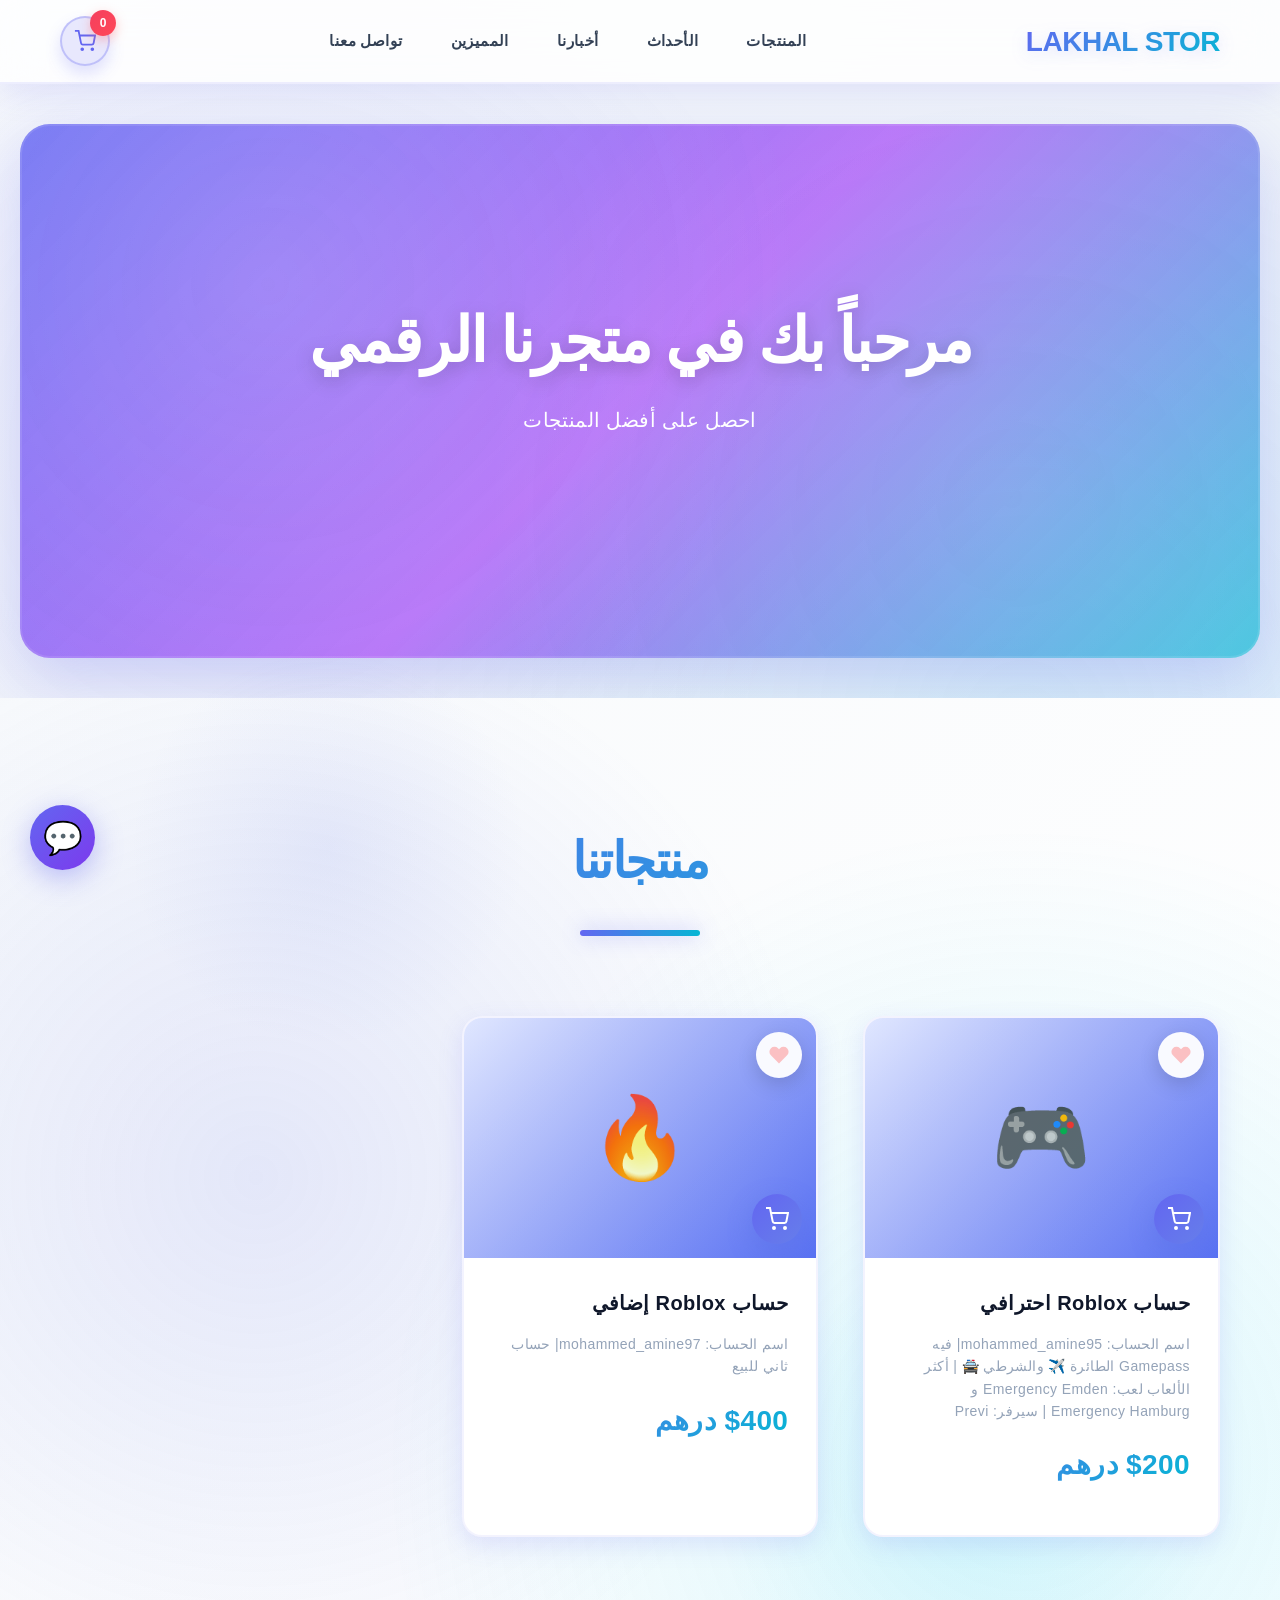
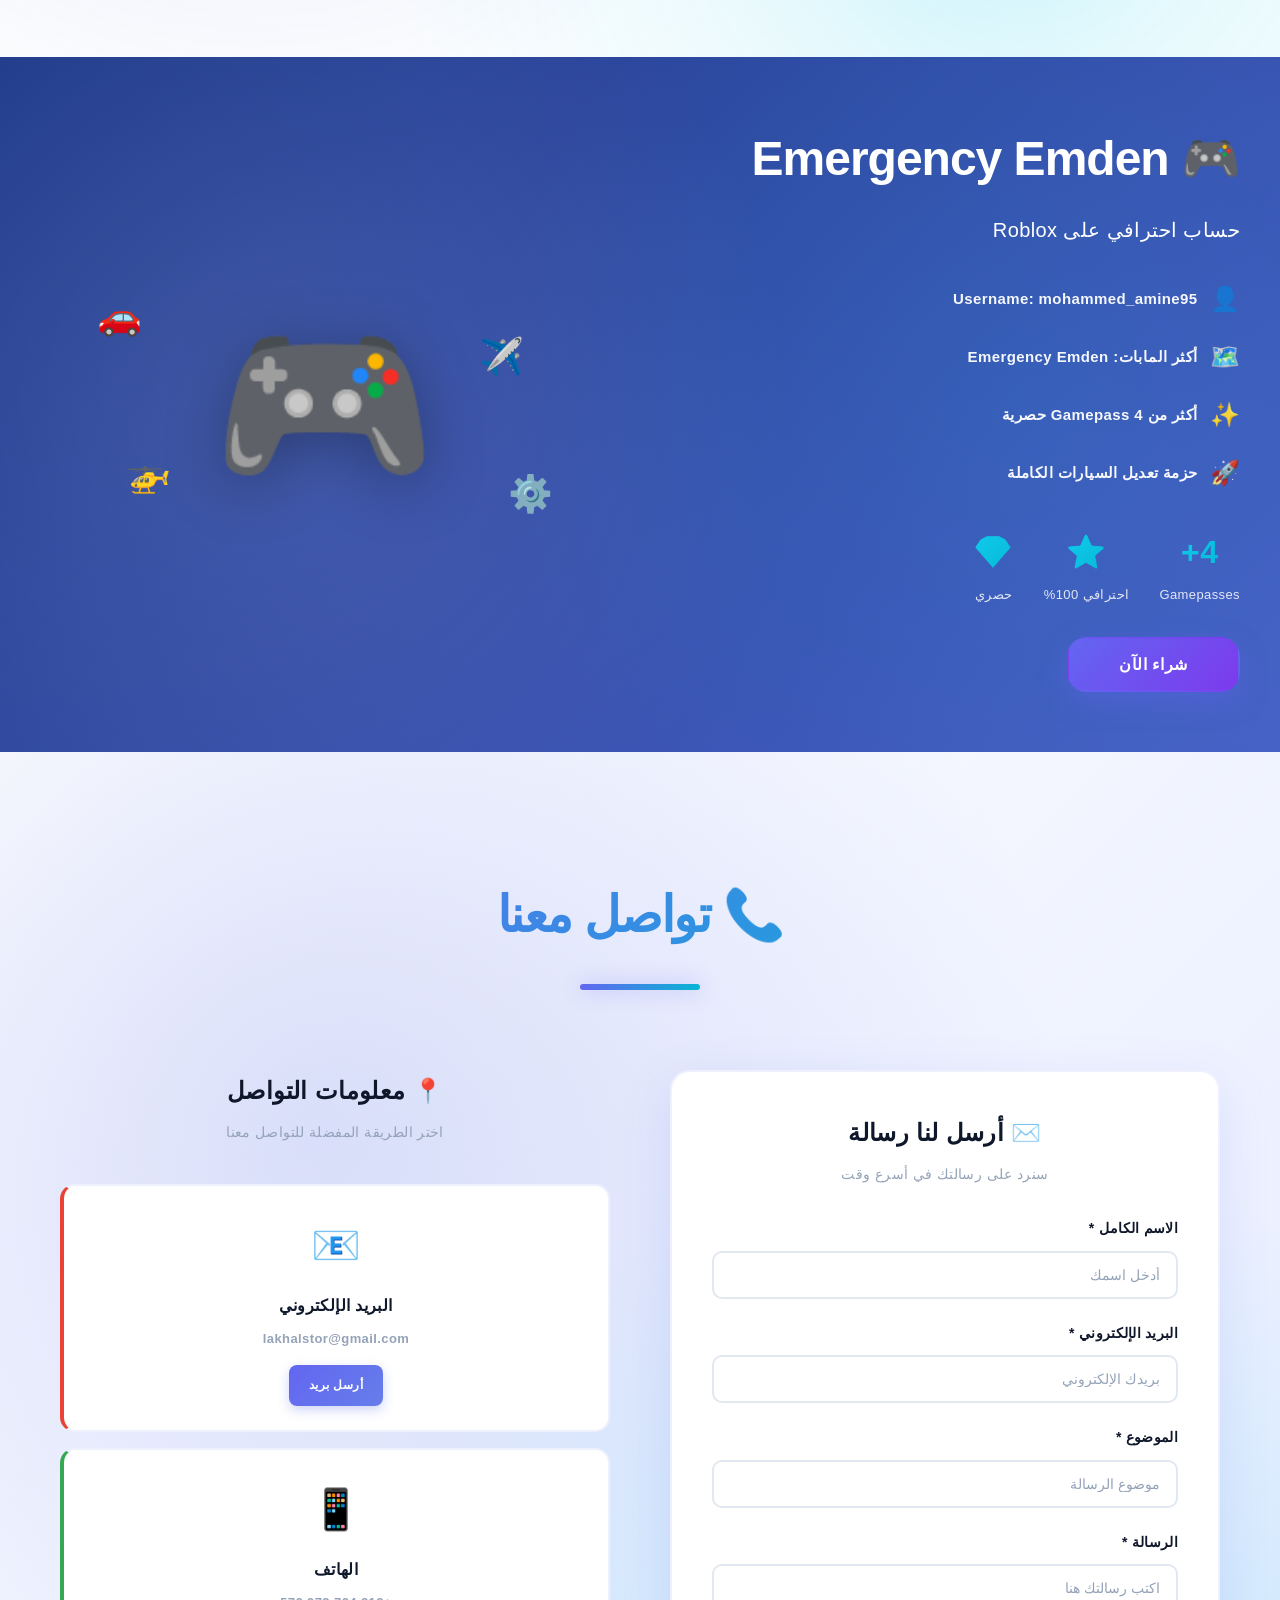
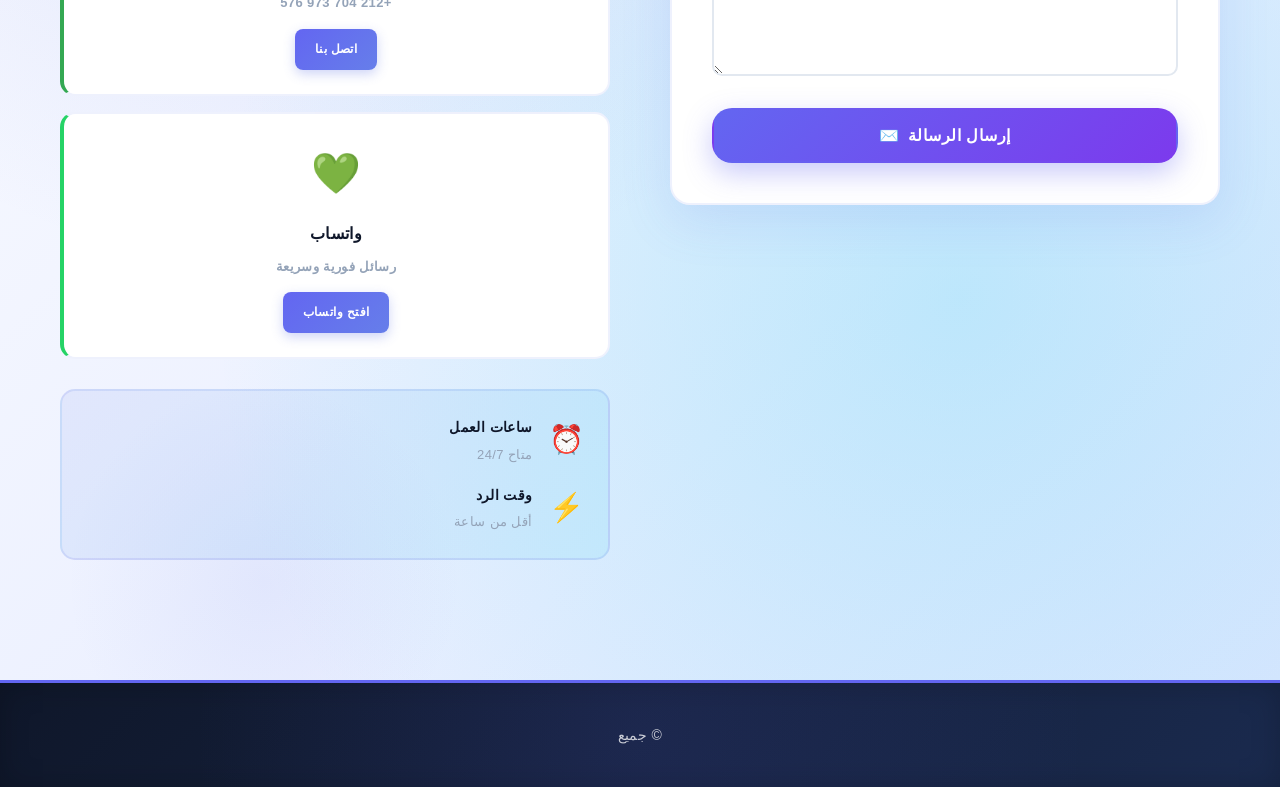
<file: index.html>
<!DOCTYPE html>
<html lang="ar">
<head>
    <meta charset="UTF-8">
    <meta name="viewport" content="width=device-width, initial-scale=1.0">
    <title> LAKHAL STORتجات </title>
    <link rel="stylesheet" href="styles.css">
</head>
<body>

<!-- Splash Screen Animation -->
<div id="splashScreen" class="splash-screen">
    <div class="splash-content">
        <div class="splash-logo">
            <span class="logo-text">🛍️</span>
        </div>
        <h1 class="splash-title">LAKHAL STOR</h1>
        <p class="splash-subtitle">متجرك الرقمي الأول</p>
        <div class="splash-loader">
            <span></span>
            <span></span>
            <span></span>
        </div>
    </div>
</div>

<header class="header">
    <div class="container">
        <div class="logo">
            <h1>LAKHAL STOR</h1>
        </div>
        <nav class="nav">
            <a href="#products" class="nav-link">المنتجات</a>
            <a href="events.html" class="nav-link">الأحداث</a>
            <a href="news.html" class="nav-link">أخبارنا</a>
            <a href="top-contributors.html" class="nav-link">المميزين</a>
            <a href="#contact" class="nav-link">تواصل معنا</a>
        </nav>
        <div class="header-actions">
            <button class="cart-header-btn" id="cartHeaderBtn" title="السلة">
                <svg viewBox="0 0 24 24" fill="none" stroke="currentColor" stroke-width="2">
                    <circle cx="9" cy="21" r="1"></circle>
                    <circle cx="20" cy="21" r="1"></circle>
                    <path d="M1 1h4l2.68 13.39a2 2 0 0 0 2 1.61h9.72a2 2 0 0 0 2-1.61L23 6H6"></path>
                </svg>
                <span class="cart-count" id="cartCount">0</span>
            </button>
        </div>
    </div>
</header>

<!-- Live Purchase Notifications -->
<div class="live-notifications-container">
    <div id="liveNotifications" class="live-notifications"></div>
</div>

<section class="hero">
    <div class="container">
        <h2>مرحباً بك في متجرنا الرقمي</h2>
        <p>احصل على أفضل المنتجات </p>
    </div>
</section>

<section id="products" class="products">
    <div class="container">
        <h2 class="section-title">منتجاتنا</h2>
        <div id="productsContainer" class="products-grid"></div>
    </div>
</section>

<!-- Featured Product Banner -->
<section class="featured-banner">
    <div class="banner-container">
        <div class="banner-content">
            <div class="banner-text">
                <h2 class="banner-title">🎮 Emergency Emden</h2>
                <p class="banner-subtitle">حساب احترافي على Roblox</p>
                <div class="banner-features">
                    <div class="feature-item">
                        <span class="feature-icon">👤</span>
                        <span>Username: mohammed_amine95</span>
                    </div>
                    <div class="feature-item">
                        <span class="feature-icon">🗺️</span>
                        <span>أكثر المابات: Emergency Emden</span>
                    </div>
                    <div class="feature-item">
                        <span class="feature-icon">✨</span>
                        <span>أكثر من 4 Gamepass حصرية</span>
                    </div>
                    <div class="feature-item">
                        <span class="feature-icon">🚀</span>
                        <span>حزمة تعديل السيارات الكاملة</span>
                    </div>
                </div>
                <div class="banner-stats">
                    <div class="stat">
                        <div class="stat-number">4+</div>
                        <div class="stat-label">Gamepasses</div>
                    </div>
                    <div class="stat">
                        <div class="stat-number">⭐</div>
                        <div class="stat-label">احترافي 100%</div>
                    </div>
                    <div class="stat">
                        <div class="stat-number">💎</div>
                        <div class="stat-label">حصري</div>
                    </div>
                </div>
                <button class="btn btn-primary banner-cta" onclick="scrollToProduct()">شراء الآن</button>
            </div>
            <div class="banner-visual">
                <div class="banner-emoji">🎮</div>
                <div class="floating-elements">
                    <span class="float-item" style="animation-delay: 0s;">🚗</span>
                    <span class="float-item" style="animation-delay: 0.5s;">✈️</span>
                    <span class="float-item" style="animation-delay: 1s;">🚁</span>
                    <span class="float-item" style="animation-delay: 1.5s;">⚙️</span>
                </div>
            </div>
        </div>
    </div>
</section>

<section id="contact" class="contact">
    <div class="container">
        <h2 class="section-title">📞 تواصل معنا</h2>

        <div class="contact-wrapper">
            <div class="contact-form-wrapper">
                <div class="form-header">
                    <h3>✉️ أرسل لنا رسالة</h3>
                    <p>سنرد على رسالتك في أسرع وقت</p>
                </div>
                <form id="contactForm" class="contact-form">
                    <div class="form-group">
                        <label for="name">الاسم الكامل *</label>
                        <input type="text" id="name" placeholder="أدخل اسمك" required>
                    </div>
                    <div class="form-group">
                        <label for="email">البريد الإلكتروني *</label>
                        <input type="email" id="email" placeholder="بريدك الإلكتروني" required>
                    </div>
                    <div class="form-group">
                        <label for="subject">الموضوع *</label>
                        <input type="text" id="subject" placeholder="موضوع الرسالة" required>
                    </div>
                    <div class="form-group">
                        <label for="message">الرسالة *</label>
                        <textarea id="message" placeholder="اكتب رسالتك هنا" rows="5" required></textarea>
                    </div>
                    <button type="submit" class="btn btn-primary btn-block submit-btn">
                        <span class="btn-text">إرسال الرسالة</span>
                        <span class="btn-icon">✉️</span>
                    </button>
                </form>
                <div id="statusMessage" class="status-message"></div>
            </div>

            <div class="contact-info">
                <div class="info-header">
                    <h3>📍 معلومات التواصل</h3>
                    <p>اختر الطريقة المفضلة للتواصل معنا</p>
                </div>
                
                <div class="contact-cards">
                    <div class="contact-card email-card">
                        <div class="card-icon">📧</div>
                        <h4>البريد الإلكتروني</h4>
                        <p>lakhalstor@gmail.com</p>
                        <a href="mailto:lakhalstor@gmail.com" class="card-btn">أرسل بريد</a>
                    </div>

                    <div class="contact-card phone-card">
                        <div class="card-icon">📱</div>
                        <h4>الهاتف</h4>
                        <p>+212 704 973 576</p>
                        <a href="tel:+212704973576" class="card-btn">اتصل بنا</a>
                    </div>

                    <div class="contact-card whatsapp-card">
                        <div class="card-icon">💚</div>
                        <h4>واتساب</h4>
                        <p>رسائل فورية وسريعة</p>
                        <a href="https://wa.me/964704973576" target="_blank" class="card-btn">افتح واتساب</a>
                    </div>
                </div>

                <div class="contact-info-box">
                    <div class="info-item">
                        <span class="info-icon">⏰</span>
                        <div>
                            <strong>ساعات العمل</strong>
                            <p>متاح 24/7</p>
                        </div>
                    </div>
                    <div class="info-item">
                        <span class="info-icon">⚡</span>
                        <div>
                            <strong>وقت الرد</strong>
                            <p>أقل من ساعة</p>
                        </div>
                    </div>
                </div>
            </div>
        </div>
    </div>
</section>

<footer class="footer">
    <div class="container">
        <p>&copy; جميع  </p>
    </div>
</footer>

<!-- Floating Action Buttons -->
<div class="floating-action-menu">
    <button class="fab-main" id="fabMain" title="قائمة المساعدة">
        <span class="fab-icon">💬</span>
    </button>
    <div class="fab-menu">
        <a href="https://wa.me/964704973576" target="_blank" class="fab-item" title="تواصل عبر واتساب">
            <span class="fab-icon-small">💚</span>
            <span class="fab-label">واتساب</span>
        </a>
        <a href="mailto:lakhalstor@gmail.com" class="fab-item" title="أرسل بريد إلكتروني">
            <span class="fab-icon-small">📧</span>
            <span class="fab-label">بريد</span>
        </a>
        <a href="#contact" class="fab-item" title="اذهب إلى التواصل">
            <span class="fab-icon-small">📞</span>
            <span class="fab-label">اتصل</span>
        </a>
        <button class="fab-item" onclick="scrollToTop()" title="اذهب للأعلى">
            <span class="fab-icon-small">⬆️</span>
            <span class="fab-label">أعلى</span>
        </button>
    </div>
</div>

<!-- Cart Modal -->
<div class="cart-modal" id="cartModal">
    <div class="cart-modal-content">
        <div class="cart-modal-header">
            <h2>🛒 سلة التسوق</h2>
            <button class="cart-modal-close" onclick="closeCartModal()">✕</button>
        </div>
        <div class="cart-modal-body">
            <div id="cartItemsContainer" class="cart-items-container">
                <!-- Cart items will be displayed here -->
            </div>
        </div>
        <div class="cart-modal-footer">
            <div class="cart-summary">
                <div class="summary-row">
                    <span>عدد المنتجات:</span>
                    <span id="cartItemCount" class="cart-count-display">0</span>
                </div>
                <div class="summary-row total">
                    <span>الإجمالي:</span>
                    <span id="cartTotal" class="cart-total-display">$0</span>
                </div>
            </div>
            <div class="cart-actions">
                <button class="btn btn-secondary" onclick="closeCartModal()">إغلاق</button>
                <button class="btn btn-primary" onclick="proceedToCheckout()">إتمام الشراء</button>
            </div>
        </div>
    </div>
</div>

<!-- Checkout Modal -->
<div id="checkoutModal" class="cart-modal">
    <div class="cart-modal-content">
        <div class="cart-modal-header">
            <h2>💳 إتمام الشراء</h2>
            <button class="cart-modal-close" onclick="closeCheckoutModal()">✕</button>
        </div>
        <div class="cart-modal-body" style="overflow-y: auto;">
            <form id="checkoutForm" class="purchase-form">
                <div style="background: var(--primary-light); padding: 20px; border-radius: 12px; margin-bottom: 20px;">
                    <h4 style="color: var(--dark-color); margin-bottom: 12px;">📦 ملخص الطلب:</h4>
                    <div id="checkoutSummary"></div>
                </div>

                <div class="form-group">
                    <label for="checkoutName">الاسم الكامل *</label>
                    <input type="text" id="checkoutName" placeholder="أدخل اسمك" required>
                </div>

                <div class="form-group">
                    <label for="checkoutEmail">البريد الإلكتروني *</label>
                    <input type="email" id="checkoutEmail" placeholder="بريدك الإلكتروني" required>
                </div>

                <div class="form-group">
                    <label for="checkoutPhone">رقم الهاتف *</label>
                    <input type="tel" id="checkoutPhone" placeholder="رقم هاتفك" required>
                </div>

                <div class="form-group" style="margin-top: 20px; padding-top: 20px; border-top: 2px solid var(--border-color);">
                    <label>💳 طريقة الدفع:</label>
                    <div style="background: rgba(94, 114, 228, 0.1); padding: 12px; border-radius: 8px; margin-top: 8px; color: var(--dark-color);">
                        🔐 MT CASH - تحويل آمن وسريع
                    </div>
                </div>

                <div style="display: flex; gap: 12px; margin-top: 24px;">
                    <button type="button" class="btn btn-secondary" onclick="closeCheckoutModal()" style="flex: 1;">إلغاء</button>
                    <button type="submit" class="btn btn-primary" style="flex: 1;">تأكيد الطلب ✓</button>
                </div>
            </form>
        </div>
    </div>
</div>

<script src="script.js"></script>
</body>
</html>
</file>
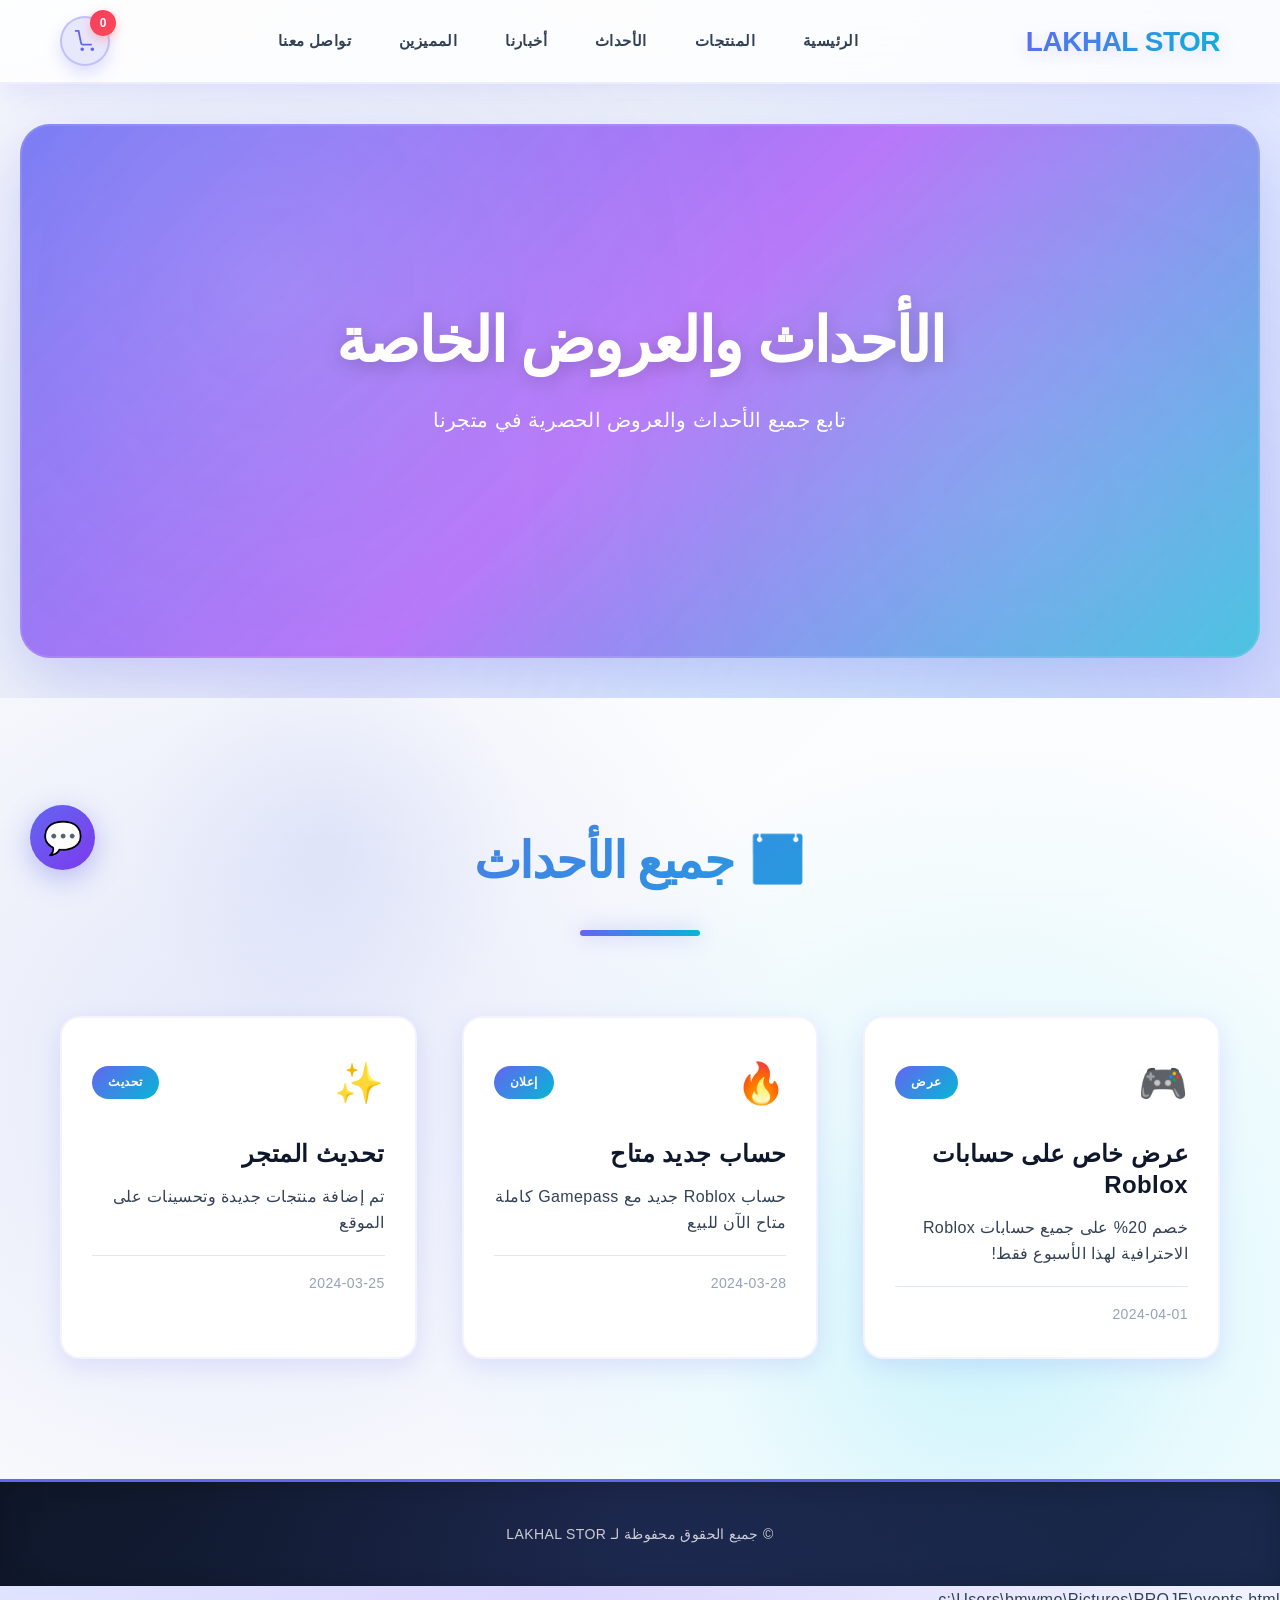
<file: events.html>
<!DOCTYPE html>
<html lang="ar">
<head>
    <meta charset="UTF-8">
    <meta name="viewport" content="width=device-width, initial-scale=1.0">
    <title>الأحداث - LAKHAL STOR</title>
    <link rel="stylesheet" href="styles.css">
</head>
<body>

<!-- Splash Screen Animation -->
<div id="splashScreen" class="splash-screen">
    <div class="splash-content">
        <div class="splash-logo">
            <span class="logo-text">🛍️</span>
        </div>
        <h1 class="splash-title">LAKHAL STOR</h1>
        <p class="splash-subtitle">متجرك الرقمي الأول</p>
        <div class="splash-loader">
            <span></span>
            <span></span>
            <span></span>
        </div>
    </div>
</div>

<header class="header">
    <div class="container">
        <div class="logo">
            <h1>LAKHAL STOR</h1>
        </div>
        <nav class="nav">
            <a href="index.html" class="nav-link">الرئيسية</a>
            <a href="index.html#products" class="nav-link">المنتجات</a>
            <a href="#events" class="nav-link">الأحداث</a>
            <a href="news.html" class="nav-link">أخبارنا</a>
            <a href="top-contributors.html" class="nav-link">المميزين</a>
            <a href="index.html#contact" class="nav-link">تواصل معنا</a>
        </nav>
        <div class="header-actions">
            <button class="cart-header-btn" id="cartHeaderBtn" title="السلة">
                <svg viewBox="0 0 24 24" fill="none" stroke="currentColor" stroke-width="2">
                    <circle cx="9" cy="21" r="1"></circle>
                    <circle cx="20" cy="21" r="1"></circle>
                    <path d="M1 1h4l2.68 13.39a2 2 0 0 0 2 1.61h9.72a2 2 0 0 2-1.61L23 6H6"></path>
                </svg>
                <span class="cart-count" id="cartCount">0</span>
            </button>
        </div>
    </div>
</header>

<section class="hero">
    <div class="container">
        <h2>الأحداث والعروض الخاصة</h2>
        <p>تابع جميع الأحداث والعروض الحصرية في متجرنا</p>
    </div>
</section>

<section id="events" class="events">
    <div class="container">
        <h2 class="section-title">📅 جميع الأحداث</h2>
        <div id="eventsContainer" class="events-grid">
            <!-- Events will be displayed here -->
        </div>
    </div>
</section>

<footer class="footer">
    <div class="container">
        <p>&copy; جميع الحقوق محفوظة لـ LAKHAL STOR</p>
    </div>
</footer>

<!-- Floating Action Buttons -->
<div class="floating-action-menu">
    <button class="fab-main" id="fabMain" title="قائمة المساعدة">
        <span class="fab-icon">💬</span>
    </button>
    <div class="fab-menu">
        <a href="https://wa.me/964704973576" target="_blank" class="fab-item" title="تواصل عبر واتساب">
            <span class="fab-icon-small">💚</span>
            <span class="fab-label">واتساب</span>
        </a>
        <a href="mailto:lakhalstor@gmail.com" class="fab-item" title="أرسل بريد إلكتروني">
            <span class="fab-icon-small">📧</span>
            <span class="fab-label">بريد</span>
        </a>
        <a href="index.html#contact" class="fab-item" title="اذهب إلى التواصل">
            <span class="fab-icon-small">📞</span>
            <span class="fab-label">اتصل</span>
        </a>
        <button class="fab-item" onclick="scrollToTop()" title="اذهب للأعلى">
            <span class="fab-icon-small">⬆️</span>
            <span class="fab-label">أعلى</span>
        </button>
    </div>
</div>

<script src="script.js"></script>
<script>
// Events data
const events = [
    {
        id: 1,
        title: 'عرض خاص على حسابات Roblox',
        description: 'خصم 20% على جميع حسابات Roblox الاحترافية لهذا الأسبوع فقط!',
        date: '2024-04-01',
        type: 'عرض',
        emoji: '🎮'
    },
    {
        id: 2,
        title: 'حساب جديد متاح',
        description: 'حساب Roblox جديد مع Gamepass كاملة متاح الآن للبيع',
        date: '2024-03-28',
        type: 'إعلان',
        emoji: '🔥'
    },
    {
        id: 3,
        title: 'تحديث المتجر',
        description: 'تم إضافة منتجات جديدة وتحسينات على الموقع',
        date: '2024-03-25',
        type: 'تحديث',
        emoji: '✨'
    }
];

// Display events
function displayEvents() {
    const container = document.getElementById('eventsContainer');
    container.innerHTML = events.map(event => `
        <div class="event-card">
            <div class="event-header">
                <span class="event-emoji">${event.emoji}</span>
                <span class="event-type">${event.type}</span>
            </div>
            <h3 class="event-title">${event.title}</h3>
            <p class="event-description">${event.description}</p>
            <div class="event-date">${event.date}</div>
        </div>
    `).join('');
}

// Initialize
document.addEventListener('DOMContentLoaded', function() {
    displayEvents();
    initSplashScreen();
    setupFloatingActionMenu();
});
</script>

</body>
</html></content>
<parameter name="filePath">c:\Users\bmwmo\Pictures\PROJE\events.html
</file>
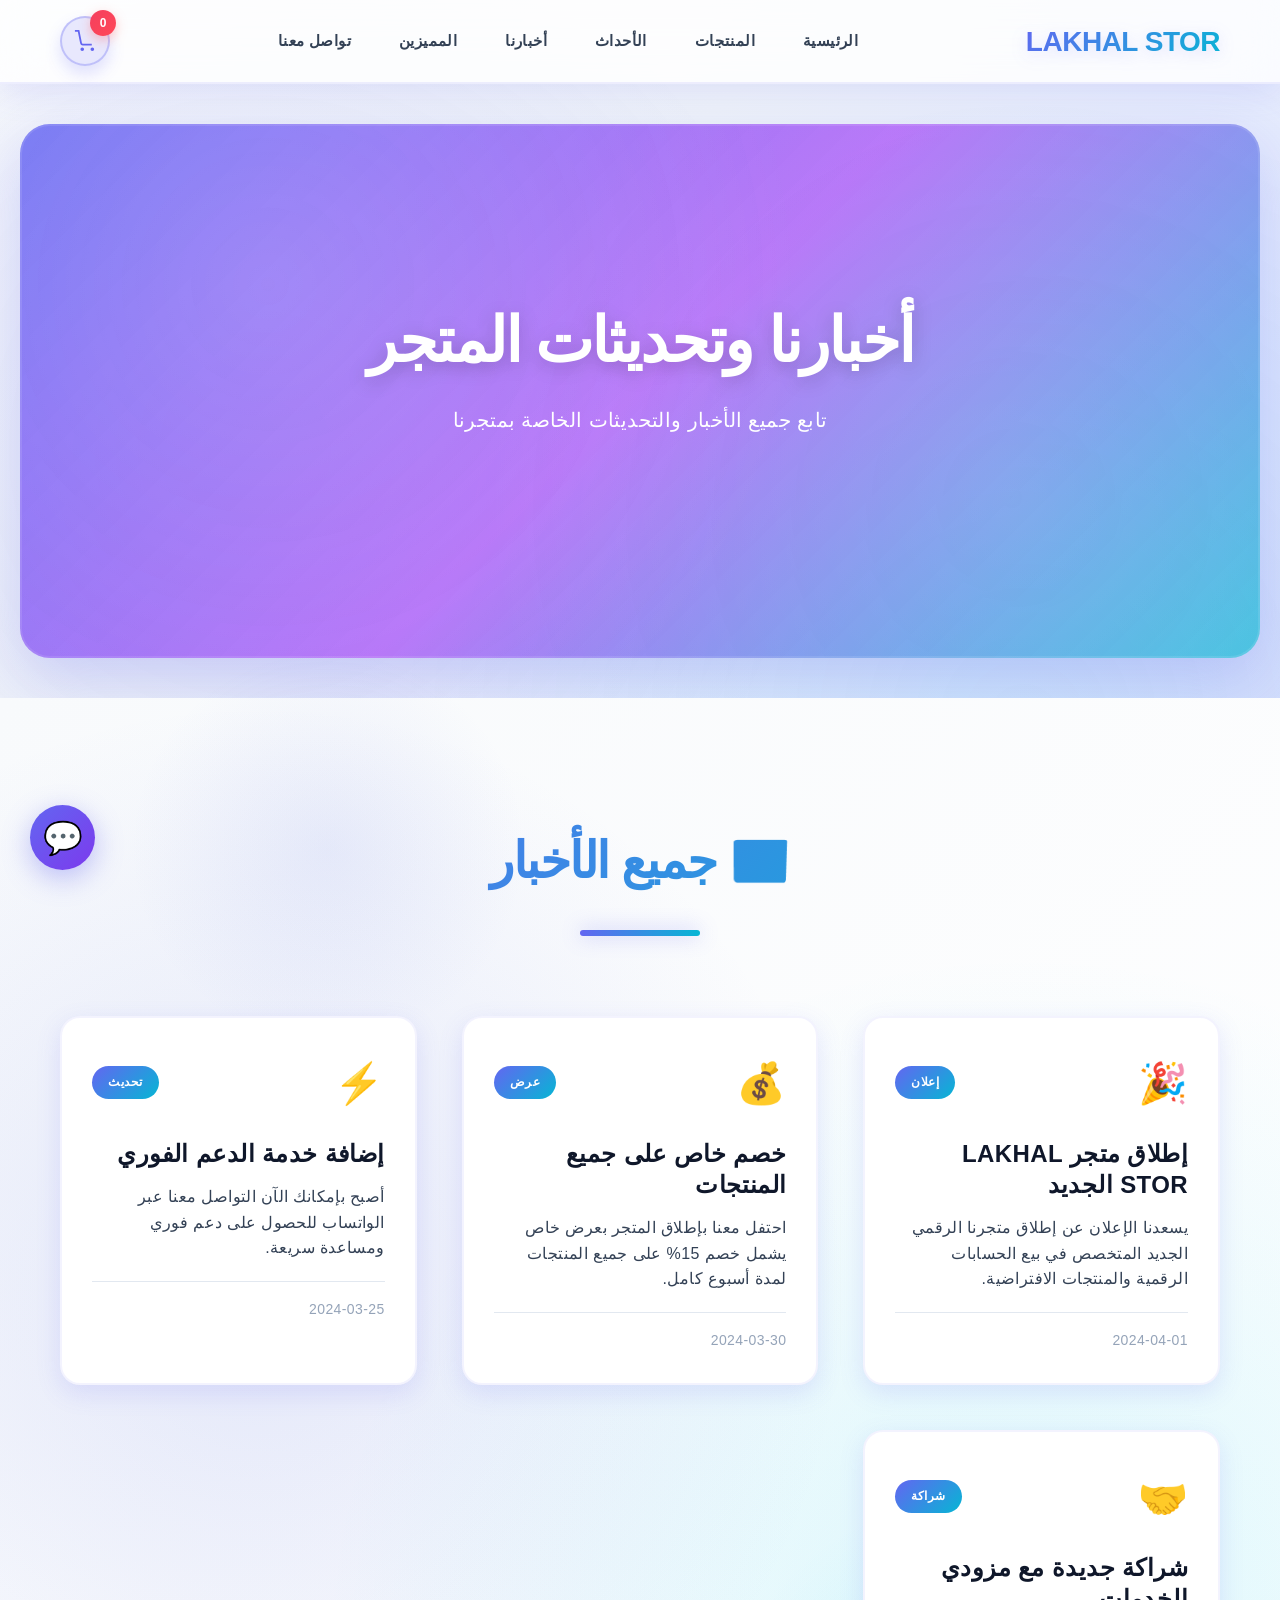
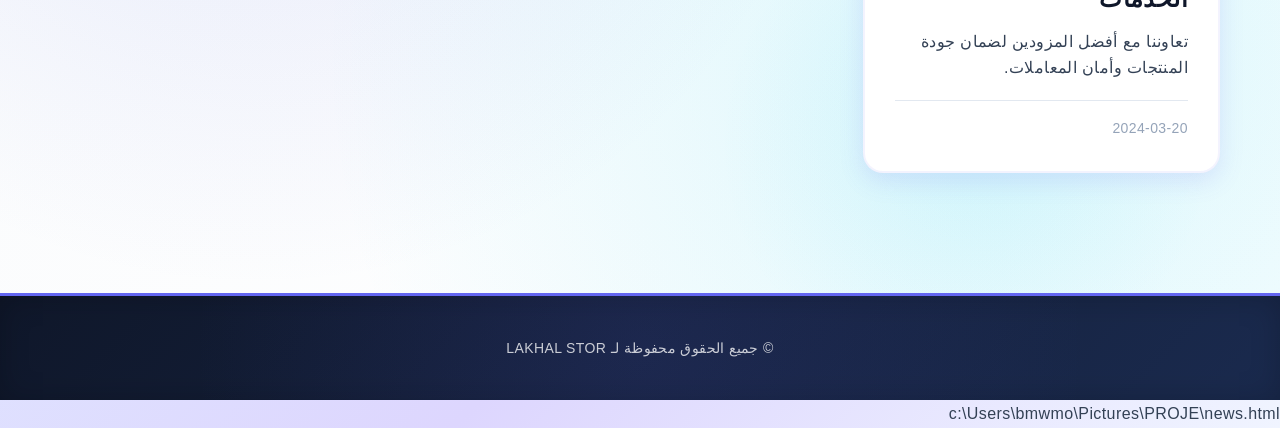
<file: news.html>
<!DOCTYPE html>
<html lang="ar">
<head>
    <meta charset="UTF-8">
    <meta name="viewport" content="width=device-width, initial-scale=1.0">
    <title>أخبارنا - LAKHAL STOR</title>
    <link rel="stylesheet" href="styles.css">
</head>
<body>

<!-- Splash Screen Animation -->
<div id="splashScreen" class="splash-screen">
    <div class="splash-content">
        <div class="splash-logo">
            <span class="logo-text">🛍️</span>
        </div>
        <h1 class="splash-title">LAKHAL STOR</h1>
        <p class="splash-subtitle">متجرك الرقمي الأول</p>
        <div class="splash-loader">
            <span></span>
            <span></span>
            <span></span>
        </div>
    </div>
</div>

<header class="header">
    <div class="container">
        <div class="logo">
            <h1>LAKHAL STOR</h1>
        </div>
        <nav class="nav">
            <a href="index.html" class="nav-link">الرئيسية</a>
            <a href="index.html#products" class="nav-link">المنتجات</a>
            <a href="events.html" class="nav-link">الأحداث</a>
            <a href="#news" class="nav-link">أخبارنا</a>
            <a href="top-contributors.html" class="nav-link">المميزين</a>
            <a href="index.html#contact" class="nav-link">تواصل معنا</a>
        </nav>
        <div class="header-actions">
            <button class="cart-header-btn" id="cartHeaderBtn" title="السلة">
                <svg viewBox="0 0 24 24" fill="none" stroke="currentColor" stroke-width="2">
                    <circle cx="9" cy="21" r="1"></circle>
                    <circle cx="20" cy="21" r="1"></circle>
                    <path d="M1 1h4l2.68 13.39a2 2 0 0 0 2 1.61h9.72a2 2 0 0 2-1.61L23 6H6"></path>
                </svg>
                <span class="cart-count" id="cartCount">0</span>
            </button>
        </div>
    </div>
</header>

<section class="hero">
    <div class="container">
        <h2>أخبارنا وتحديثات المتجر</h2>
        <p>تابع جميع الأخبار والتحديثات الخاصة بمتجرنا</p>
    </div>
</section>

<section id="news" class="news">
    <div class="container">
        <h2 class="section-title">📰 جميع الأخبار</h2>
        <div id="newsContainer" class="news-grid">
            <!-- News will be displayed here -->
        </div>
    </div>
</section>

<footer class="footer">
    <div class="container">
        <p>&copy; جميع الحقوق محفوظة لـ LAKHAL STOR</p>
    </div>
</footer>

<!-- Floating Action Buttons -->
<div class="floating-action-menu">
    <button class="fab-main" id="fabMain" title="قائمة المساعدة">
        <span class="fab-icon">💬</span>
    </button>
    <div class="fab-menu">
        <a href="https://wa.me/964704973576" target="_blank" class="fab-item" title="تواصل عبر واتساب">
            <span class="fab-icon-small">💚</span>
            <span class="fab-label">واتساب</span>
        </a>
        <a href="mailto:lakhalstor@gmail.com" class="fab-item" title="أرسل بريد إلكتروني">
            <span class="fab-icon-small">📧</span>
            <span class="fab-label">بريد</span>
        </a>
        <a href="index.html#contact" class="fab-item" title="اذهب إلى التواصل">
            <span class="fab-icon-small">📞</span>
            <span class="fab-label">اتصل</span>
        </a>
        <button class="fab-item" onclick="scrollToTop()" title="اذهب للأعلى">
            <span class="fab-icon-small">⬆️</span>
            <span class="fab-label">أعلى</span>
        </button>
    </div>
</div>

<script src="script.js"></script>
<script>
// News data
const news = [
    {
        id: 1,
        title: 'إطلاق متجر LAKHAL STOR الجديد',
        description: 'يسعدنا الإعلان عن إطلاق متجرنا الرقمي الجديد المتخصص في بيع الحسابات الرقمية والمنتجات الافتراضية.',
        date: '2024-04-01',
        type: 'إعلان',
        emoji: '🎉'
    },

    {
        id: 2,
        title: 'خصم خاص على جميع المنتجات',
        description: 'احتفل معنا بإطلاق المتجر بعرض خاص يشمل خصم 15% على جميع المنتجات لمدة أسبوع كامل.',
        date: '2024-03-30',
        type: 'عرض',
        emoji: '💰'
    },
    {
        id: 3,
        title: 'إضافة خدمة الدعم الفوري',
        description: 'أصبح بإمكانك الآن التواصل معنا عبر الواتساب للحصول على دعم فوري ومساعدة سريعة.',
        date: '2024-03-25',
        type: 'تحديث',
        emoji: '⚡'
    },
    {
        id: 4,
        title: 'شراكة جديدة مع مزودي الخدمات',
        description: 'تعاوننا مع أفضل المزودين لضمان جودة المنتجات وأمان المعاملات.',
        date: '2024-03-20',
        type: 'شراكة',
        emoji: '🤝'
    }
];

// Display news
function displayNews() {
    const container = document.getElementById('newsContainer');
    container.innerHTML = news.map(item => `
        <div class="news-card">
            <div class="news-header">
                <span class="news-emoji">${item.emoji}</span>
                <span class="news-type">${item.type}</span>
            </div>
            <h3 class="news-title">${item.title}</h3>
            <p class="news-description">${item.description}</p>
            <div class="news-date">${item.date}</div>
        </div>
    `).join('');
}

// Initialize
document.addEventListener('DOMContentLoaded', function() {
    displayNews();
    initSplashScreen();
    setupFloatingActionMenu();
});
</script>

</body>
</html></content>
<parameter name="filePath">c:\Users\bmwmo\Pictures\PROJE\news.html
</file>
<file: styles.css>
/* ============================================
   المتغيرات والأساسيات
   ============================================ */
* {
    margin: 0;
    padding: 0;
    box-sizing: border-box;
}

:root {
    --primary-color: #6366f1;
    --primary-dark: #312e81;
    --primary-light: #e0e7ff;
    --accent-color: #06b6d4;
    --accent-2: #f43f5e;
    --secondary-color: #a855f7;
    --success-color: #10b981;
    --dark-color: #0f172a;
    --light-color: #f8fafc;
    --text-color: #334155;
    --text-muted: #94a3b8;
    --border-color: #e2e8f0;
    --border-radius: 20px;
    --shadow: 0 4px 6px rgba(0, 0, 0, 0.07), 0 10px 20px rgba(0, 0, 0, 0.05);
    --shadow-lg: 0 20px 40px rgba(99, 102, 241, 0.15);
    --shadow-xl: 0 30px 60px rgba(99, 102, 241, 0.2);
    --transition: all 0.3s cubic-bezier(0.4, 0, 0.2, 1);
}

html {
    scroll-behavior: smooth;
}

/* ============================================
   Simple Elegant Splash Screen
   ============================================ */
.splash-screen {
    position: fixed;
    top: 0;
    left: 0;
    width: 100%;
    height: 100%;
    background: linear-gradient(135deg, #667eea 0%, #764ba2 100%);
    display: flex;
    align-items: center;
    justify-content: center;
    z-index: 9999;
    animation: splashFadeOut 2s ease-in-out 3s forwards;
}

@keyframes splashFadeOut {
    0% {
        opacity: 1;
        visibility: visible;
    }
    100% {
        opacity: 0;
        visibility: hidden;
    }
}

.splash-screen::before {
    content: '';
    position: absolute;
    top: 0;
    left: 0;
    right: 0;
    bottom: 0;
    background: transparent;
}

.splash-screen::after {
    content: '';
    position: absolute;
    top: 50%;
    left: 50%;
    width: 200px;
    height: 200px;
    background: rgba(255, 255, 255, 0.1);
    border-radius: 50%;
    transform: translate(-50%, -50%);
    animation: splashPulse 2s ease-in-out infinite;
}

@keyframes splashPulse {
    0%, 100% {
        transform: translate(-50%, -50%) scale(1);
        opacity: 0.1;
    }
    50% {
        transform: translate(-50%, -50%) scale(1.2);
        opacity: 0.3;
    }
}



.splash-content {
    text-align: center;
    position: relative;
    z-index: 3;
    animation: splashContentFade 1s ease-in-out 0.5s both;
}

@keyframes splashContentFade {
    0% {
        opacity: 0;
        transform: translateY(30px);
    }
    100% {
        opacity: 1;
        transform: translateY(0);
    }
}

.splash-logo {
    font-size: 120px;
    margin-bottom: 30px;
    animation: splashLogoFade 1.5s ease-in-out 0.3s both;
}

@keyframes splashLogoFade {
    0% {
        opacity: 0;
        transform: scale(0.5);
    }
    100% {
        opacity: 1;
        transform: scale(1);
    }
}
    }
}

@keyframes splashLogoUltimate {
    0% {
        transform: rotateX(90deg) rotateY(180deg) scale(0) translateZ(-300px);
        opacity: 0;
        filter: blur(30px) brightness(0.3);
    }
    30% {
        transform: rotateX(45deg) rotateY(90deg) scale(1.3) translateZ(-100px);
        opacity: 0.6;
        filter: blur(10px) brightness(1.5);
    }
    60% {
        transform: rotateX(0deg) rotateY(0deg) scale(0.9) translateZ(20px);
        opacity: 0.9;
        filter: blur(0px) brightness(2);
    }
    100% {
        transform: rotateX(0deg) rotateY(0deg) scale(1) translateZ(0px);
        opacity: 1;
        filter: blur(0px) brightness(1);
    }
}

.splash-title {
    font-size: 72px;
    font-weight: 900;
    background: linear-gradient(45deg, 
        #ff6b6b, #4ecdc4, #45b7d1, #96ceb4, 
        #ffeaa7, #dda0dd, #ff7675, #fd79a8,
        #6c5ce7, #a29bfe, #fdcb6e, #e17055
    );
    background-size: 400% 400%;
    -webkit-background-clip: text;
    -webkit-text-fill-color: transparent;
    background-clip: text;
    margin: 0;
    letter-spacing: 6px;
    text-shadow: 
        0 0 20px rgba(255, 107, 107, 0.5),
        0 0 40px rgba(78, 205, 196, 0.3),
        0 0 60px rgba(69, 183, 209, 0.2);
    animation: 
        splashTitleUltimate 1.5s cubic-bezier(0.25, 0.46, 0.45, 0.94) 0.9s both,
        splashTitleRainbow 3s ease-in-out infinite;
    position: relative;
    filter: drop-shadow(0 0 30px rgba(255, 255, 255, 0.3));
}

.splash-title::after {
    content: '';
    position: absolute;
    bottom: -15px;
    left: 50%;
    transform: translateX(-50%);
    width: 0;
    height: 6px;
    background: linear-gradient(90deg, 
        #ff6b6b, #4ecdc4, #45b7d1, #96ceb4, 
        #ffeaa7, #dda0dd, #ff7675, #fd79a8
    );
    background-size: 200% 200%;
    border-radius: 3px;
    animation: 
        splashTitleUnderlineUltimate 1.2s ease-out 1.3s both,
        splashTitleUnderlineGlow 2s ease-in-out infinite alternate;
    box-shadow: 0 0 20px rgba(255, 107, 107, 0.6);
}

@keyframes splashTitleRainbow {
    0%, 100% {
        background-position: 0% 50%;
        filter: hue-rotate(0deg);
    }
    50% {
        background-position: 100% 50%;
        filter: hue-rotate(180deg);
    }
}

@keyframes splashTitleUnderlineUltimate {
    0% {
        width: 0;
        opacity: 0;
    }
    100% {
        width: 300px;
        opacity: 1;
    }
}

@keyframes splashTitleUnderlineGlow {
    0% {
        box-shadow: 0 0 20px rgba(255, 107, 107, 0.6);
        filter: brightness(1);
    }
    100% {
        box-shadow: 0 0 40px rgba(255, 107, 107, 1);
        filter: brightness(1.5);
    }
}

@keyframes splashTitleUltimate {
    0% {
        transform: translateY(-100px) scaleX(0) rotateX(90deg);
        opacity: 0;
        filter: blur(20px);
    }
    50% {
        transform: translateY(0) scaleX(1.2) rotateX(0deg);
        opacity: 0.8;
        filter: blur(5px);
    }
    100% {
        transform: translateY(0) scaleX(1) rotateX(0deg);
        opacity: 1;
        filter: blur(0px);
    }
}

.splash-subtitle {
    font-size: 24px;
    color: rgba(255, 255, 255, 0.95);
    margin: 25px 0 50px;
    font-weight: 400;
    animation: splashSubtitleUltimate 1s ease-out 1.1s both;
    position: relative;
    text-shadow: 0 0 20px rgba(255, 255, 255, 0.5);
}

.splash-subtitle::before {
    content: '✨';
    position: absolute;
    right: -40px;
    top: 50%;
    transform: translateY(-50%);
    animation: splashSparkleUltimate 2s ease-in-out infinite;
    opacity: 0;
    animation-delay: 1.8s;
    font-size: 28px;
    filter: drop-shadow(0 0 10px rgba(255, 215, 0, 0.8));
}

.splash-subtitle::after {
    content: '🌟';
    position: absolute;
    left: -40px;
    top: 50%;
    transform: translateY(-50%);
    animation: splashSparkleUltimate 2s ease-in-out infinite reverse;
    opacity: 0;
    animation-delay: 2.2s;
    font-size: 28px;
    filter: drop-shadow(0 0 10px rgba(255, 105, 180, 0.8));
}

@keyframes splashSparkleUltimate {
    0%, 100% {
        opacity: 0;
        transform: translateY(-50%) scale(0.3) rotate(0deg);
        filter: blur(5px);
    }
    50% {
        opacity: 1;
        transform: translateY(-50%) scale(1.5) rotate(180deg);
        filter: blur(0px);
    }
}

@keyframes splashSubtitleUltimate {
    0% {
        transform: translateY(50px) scale(0.8);
        opacity: 0;
        filter: blur(10px);
    }
    100% {
        transform: translateY(0) scale(1);
        opacity: 1;
        filter: blur(0px);
    }
}

.splash-loader {
    display: flex;
    align-items: center;
    justify-content: center;
    gap: 16px;
    margin-top: 50px;
    position: relative;
}

.splash-loader span {
    width: 20px;
    height: 20px;
    border-radius: 50%;
    background: linear-gradient(45deg, 
        #ff6b6b, #4ecdc4, #45b7d1, #96ceb4, 
        #ffeaa7, #dda0dd, #ff7675, #fd79a8
    );
    background-size: 200% 200%;
    box-shadow: 
        0 0 20px rgba(255, 107, 107, 0.8),
        inset 0 0 10px rgba(255, 255, 255, 0.3);
    animation: 
        splashLoaderUltimate 2s infinite ease-in-out,
        splashLoaderColorShift 3s ease-in-out infinite;
    position: relative;
    border: 2px solid rgba(255, 255, 255, 0.3);
}

.splash-loader span::before {
    content: '';
    position: absolute;
    top: -10px;
    left: -10px;
    right: -10px;
    bottom: -10px;
    border: 3px solid;
    border-color: 
        rgba(255, 107, 107, 0.4) transparent 
        rgba(78, 205, 196, 0.4) transparent;
    border-radius: 50%;
    animation: splashLoaderRingUltimate 2s linear infinite;
}

.splash-loader span::after {
    content: '';
    position: absolute;
    top: -15px;
    left: -15px;
    right: -15px;
    bottom: -15px;
    border: 2px solid;
    border-color: 
        transparent rgba(69, 183, 209, 0.3) 
        transparent rgba(150, 206, 180, 0.3);
    border-radius: 50%;
    animation: splashLoaderRingUltimate 2s linear infinite reverse;
}

@keyframes splashLoaderRingUltimate {
    0% {
        transform: rotate(0deg) scale(0.8);
        opacity: 0.5;
    }
    100% {
        transform: rotate(360deg) scale(1.2);
        opacity: 1;
    }
}

@keyframes splashLoaderColorShift {
    0%, 100% {
        background-position: 0% 50%;
        filter: hue-rotate(0deg);
    }
    50% {
        background-position: 100% 50%;
        filter: hue-rotate(180deg);
    }
}

.splash-loader span:nth-child(1) {
    animation-delay: 0s;
}

.splash-loader span:nth-child(2) {
    animation-delay: 0.3s;
}

.splash-loader span:nth-child(3) {
    animation-delay: 0.6s;
}

@keyframes splashLoaderUltimate {
    0%, 80%, 100% {
        transform: scale(0.8) translateY(0) rotate(0deg);
        opacity: 0.7;
    }
    40% {
        transform: scale(1.4) translateY(-40px) rotate(180deg);
        opacity: 1;
    }
}


/* ============================================
   Top Contributors Page Styles
   ============================================ */
.contributors-section {
    padding: 80px 0;
    background: linear-gradient(135deg, #f5f7fa 0%, #c3cfe2 100%);
}

.contributors-grid {
    display: grid;
    grid-template-columns: repeat(auto-fit, minmax(350px, 1fr));
    gap: 30px;
    margin-top: 50px;
}

.contributor-card {
    background: white;
    border-radius: 20px;
    padding: 30px;
    box-shadow: var(--shadow);
    transition: var(--transition);
    border: 2px solid transparent;
    position: relative;
    overflow: hidden;
}

.contributor-card:hover {
    transform: translateY(-10px);
    box-shadow: var(--shadow-xl);
    border-color: var(--primary-color);
}

.contributor-card.top-contributor {
    background: linear-gradient(135deg, #ffd700 0%, #ffb347 100%);
    color: white;
    border: 3px solid #ffd700;
}

.contributor-card.top-contributor:hover {
    border-color: #ffed4e;
}

.contributor-avatar {
    width: 80px;
    height: 80px;
    background: var(--primary-color);
    border-radius: 50%;
    display: flex;
    align-items: center;
    justify-content: center;
    font-size: 32px;
    color: white;
    margin: 0 auto 20px;
    box-shadow: var(--shadow);
}

.top-contributor .contributor-avatar {
    background: rgba(255, 255, 255, 0.2);
    backdrop-filter: blur(10px);
    border: 3px solid rgba(255, 255, 255, 0.3);
}

.contributor-info h3 {
    font-size: 24px;
    margin-bottom: 5px;
    text-align: center;
    color: var(--dark-color);
}

.top-contributor .contributor-info h3 {
    color: white;
}

.contributor-title {
    color: var(--primary-color);
    font-weight: 600;
    text-align: center;
    margin-bottom: 15px;
    font-size: 16px;
}

.top-contributor .contributor-title {
    color: rgba(255, 255, 255, 0.9);
}

.contributor-desc {
    text-align: center;
    color: var(--text-muted);
    margin-bottom: 20px;
    line-height: 1.6;
}

.top-contributor .contributor-desc {
    color: rgba(255, 255, 255, 0.9);
}

.contributor-stats {
    display: flex;
    justify-content: space-around;
    margin-top: 20px;
}

.contributor-stats span {
    display: flex;
    align-items: center;
    gap: 5px;
    font-size: 14px;
    color: var(--text-muted);
}

.top-contributor .contributor-stats span {
    color: rgba(255, 255, 255, 0.9);
}

/* ============================================
   AI Chatbot Styles
   ============================================ */
.chatbot-section {
    padding: 80px 0;
    background: white;
}

.chatbot-container {
    max-width: 800px;
    margin: 0 auto;
    background: white;
    border-radius: 20px;
    box-shadow: var(--shadow-xl);
    overflow: hidden;
}

.chatbot-header {
    background: linear-gradient(135deg, var(--primary-color) 0%, var(--primary-dark) 100%);
    color: white;
    padding: 30px;
    text-align: center;
}

.chatbot-header h2 {
    margin-bottom: 10px;
    font-size: 28px;
}

.chatbot-header p {
    opacity: 0.9;
    font-size: 16px;
}

.chatbot-window {
    height: 500px;
    display: flex;
    flex-direction: column;
}

.chat-messages {
    flex: 1;
    padding: 20px;
    overflow-y: auto;
    background: #f8fafc;
}

.message {
    display: flex;
    margin-bottom: 20px;
    align-items: flex-start;
}

.message-avatar {
    width: 40px;
    height: 40px;
    border-radius: 50%;
    display: flex;
    align-items: center;
    justify-content: center;
    margin-left: 15px;
    flex-shrink: 0;
}

.bot-message .message-avatar {
    background: var(--primary-color);
    color: white;
}

.user-message .message-avatar {
    background: var(--accent-color);
    color: white;
}

.user-message {
    flex-direction: row-reverse;
}

.user-message .message-content {
    margin-left: 0;
    margin-right: 15px;
}

.message-content {
    background: white;
    padding: 15px 20px;
    border-radius: 18px;
    max-width: 70%;
    box-shadow: var(--shadow);
    position: relative;
}

.user-message .message-content {
    background: var(--primary-color);
    color: white;
}

.message-content p {
    margin: 0 0 5px 0;
    line-height: 1.5;
}

.message-time {
    font-size: 12px;
    opacity: 0.7;
    display: block;
    text-align: right;
}

.typing .message-content p {
    margin: 0;
}

.typing-dots {
    display: inline-block;
}

.typing-dots span {
    display: inline-block;
    width: 6px;
    height: 6px;
    background: var(--primary-color);
    border-radius: 50%;
    margin: 0 2px;
    animation: typing 1.4s infinite ease-in-out;
}

.typing-dots span:nth-child(1) { animation-delay: -0.32s; }
.typing-dots span:nth-child(2) { animation-delay: -0.16s; }

@keyframes typing {
    0%, 80%, 100% {
        transform: scale(0.8);
        opacity: 0.5;
    }
    40% {
        transform: scale(1);
        opacity: 1;
    }
}

.chat-input-container {
    display: flex;
    padding: 20px;
    background: white;
    border-top: 1px solid var(--border-color);
}

.chat-input {
    flex: 1;
    padding: 15px 20px;
    border: 2px solid var(--border-color);
    border-radius: 25px;
    outline: none;
    font-size: 16px;
    transition: var(--transition);
    margin-left: 15px;
}

.chat-input:focus {
    border-color: var(--primary-color);
    box-shadow: 0 0 0 3px rgba(99, 102, 241, 0.1);
}

.send-button {
    width: 50px;
    height: 50px;
    background: var(--primary-color);
    color: white;
    border: none;
    border-radius: 50%;
    cursor: pointer;
    transition: var(--transition);
    display: flex;
    align-items: center;
    justify-content: center;
    font-size: 18px;
}

.send-button:hover {
    background: var(--primary-dark);
    transform: scale(1.05);
}

.chatbot-suggestions {
    padding: 20px;
    background: #f8fafc;
    border-top: 1px solid var(--border-color);
}

.chatbot-suggestions h3 {
    margin-bottom: 15px;
    color: var(--dark-color);
    font-size: 18px;
}

.suggestion-buttons {
    display: flex;
    flex-wrap: wrap;
    gap: 10px;
}

.suggestion-btn {
    background: white;
    border: 2px solid var(--border-color);
    padding: 10px 15px;
    border-radius: 20px;
    cursor: pointer;
    transition: var(--transition);
    font-size: 14px;
    color: var(--text-color);
}

.suggestion-btn:hover {
    border-color: var(--primary-color);
    background: var(--primary-color);
    color: white;
    transform: translateY(-2px);
}

/* Responsive Design */
@media (max-width: 768px) {
    .contributors-grid {
        grid-template-columns: 1fr;
    }

    .contributor-card {
        padding: 20px;
    }

    .chatbot-container {
        margin: 0 15px;
    }

    .chatbot-window {
        height: 400px;
    }

    .message-content {
        max-width: 85%;
    }

    .suggestion-buttons {
        flex-direction: column;
    }

    .suggestion-btn {
        text-align: center;
    }
}
    content: '';
    position: absolute;
    top: -20px;
    left: -20px;
    right: -20px;
    bottom: -20px;
    background: conic-gradient(from 0deg, transparent, rgba(255, 255, 255, 0.1), transparent);
    border-radius: 20px;
    animation: splashTitleAura 3s linear infinite;
    z-index: -1;
}

@keyframes splashTitleAura {
    0% {
        transform: rotate(0deg) scale(0.9);
        opacity: 0.5;
    }
    100% {
        transform: rotate(360deg) scale(1.1);
        opacity: 1;
    }
}

.splash-logo::before {
    animation: 
        splashLogoGlowUltimate 2s ease-in-out infinite alternate,
        splashLogoPulse 1.5s ease-in-out infinite;
}

@keyframes splashLogoPulse {
    0%, 100% {
        transform: scale(0.95);
    }
    50% {
        transform: scale(1.05);
    }
}

body {
    font-family: 'Inter', -apple-system, BlinkMacSystemFont, 'Segoe UI', 'Roboto', sans-serif;
    color: var(--text-color);
    line-height: 1.75;
    direction: rtl;
    background: linear-gradient(135deg, #f8fafc 0%, #f1f5f9 25%, #e0e7ff 50%, #ddd6fe 75%, #f0f4ff 100%);
    letter-spacing: 0.4px;
    -webkit-font-smoothing: antialiased;
    min-height: 100vh;
    position: relative;
    overflow-x: hidden;
}

body::before {
    content: '';
    position: fixed;
    top: 0;
    left: 0;
    right: 0;
    bottom: 0;
    background: radial-gradient(circle at 20% 50%, rgba(99, 102, 241, 0.1) 0%, transparent 50%),
                radial-gradient(circle at 80% 80%, rgba(6, 182, 212, 0.1) 0%, transparent 50%);
    pointer-events: none;
    z-index: -1;
}

.container {
    max-width: 1200px;
    margin: 0 auto;
    padding: 0 20px;
}

/* ============================================
   الرسوم المتحركة (Animations)
   ============================================ */
@keyframes slideDown {
    from {
        opacity: 0;
        transform: translateY(-40px);
    }
    to {
        opacity: 1;
        transform: translateY(0);
    }
}

@keyframes slideUp {
    from {
        opacity: 0;
        transform: translateY(40px);
    }
    to {
        opacity: 1;
        transform: translateY(0);
    }
}

@keyframes fadeInUp {
    from {
        opacity: 0;
        transform: translateY(20px);
    }
    to {
        opacity: 1;
        transform: translateY(0);
    }
}

@keyframes floating {
    0%, 100% {
        transform: translateY(0px);
    }
    50% {
        transform: translateY(-15px);
    }
}

@keyframes shine {
    0% {
        background-position: -1000px 0;
    }
    100% {
        background-position: 1000px 0;
    }
}

@keyframes pulse-glow {
    0%, 100% {
        box-shadow: 0 0 0 0 rgba(94, 114, 228, 0.7);
    }
    50% {
        box-shadow: 0 0 0 15px rgba(94, 114, 228, 0);
    }
}

/* ============================================
   الرأس (Header)
   ============================================ */
.header {
    background: rgba(255, 255, 255, 0.8);
    backdrop-filter: blur(20px);
    -webkit-backdrop-filter: blur(20px);
    padding: 16px 0;
    box-shadow: 0 8px 32px rgba(99, 102, 241, 0.15);
    position: sticky;
    top: 0;
    z-index: 100;
    border-bottom: 2px solid rgba(99, 102, 241, 0.1);
    animation: slideDown 0.8s ease 3.3s both;
}

.header .container {
    display: flex;
    justify-content: space-between;
    align-items: center;
}

.logo h1 {
    color: var(--dark-color);
    font-size: 28px;
    font-weight: 900;
    letter-spacing: -0.5px;
    background: linear-gradient(135deg, var(--primary-color) 0%, var(--accent-color) 100%);
    -webkit-background-clip: text;
    -webkit-text-fill-color: transparent;
    background-clip: text;
    filter: drop-shadow(0 4px 8px rgba(99, 102, 241, 0.2));
    animation: float 4s ease-in-out infinite;
}

@keyframes float {
    0%, 100% { transform: translateY(0px); }
    50% { transform: translateY(-3px); }
}

.nav {
    display: flex;
    gap: 40px;
    flex: 1;
    justify-content: center;
}

.header-actions {
    display: flex;
    align-items: center;
    gap: 20px;
}

.cart-header-btn {
    position: relative;
    width: 50px;
    height: 50px;
    background: rgba(99, 102, 241, 0.15);
    backdrop-filter: blur(10px);
    border: 2px solid rgba(99, 102, 241, 0.3);
    border-radius: 50%;
    color: var(--primary-color);
    cursor: pointer;
    display: flex;
    align-items: center;
    justify-content: center;
    transition: var(--transition);
    font-size: 0;
    box-shadow: 0 8px 16px rgba(99, 102, 241, 0.2);
}

.cart-header-btn svg {
    width: 22px;
    height: 22px;
    stroke: currentColor;
}

.cart-header-btn:hover {
    background: rgba(99, 102, 241, 0.25);
    transform: scale(1.15) translateY(-2px);
    box-shadow: 0 12px 24px rgba(99, 102, 241, 0.35);
    border-color: rgba(99, 102, 241, 0.5);
}

.cart-count {
    position: absolute;
    top: -8px;
    right: -8px;
    background: linear-gradient(135deg, var(--accent-2), #ff4757);
    color: white;
    width: 26px;
    height: 26px;
    border-radius: 50%;
    display: flex;
    align-items: center;
    justify-content: center;
    font-size: 12px;
    font-weight: 900;
    box-shadow: 0 4px 12px rgba(255, 107, 107, 0.4);
    animation: pulse-glow 2s infinite;
}

.nav-link {
    color: var(--text-color);
    text-decoration: none;
    font-weight: 700;
    transition: var(--transition);
    position: relative;
    font-size: 15px;
    padding: 8px 4px;
}

.nav-link:hover {
    color: var(--primary-color);
}

.nav-link::after {
    content: '';
    position: absolute;
    width: 0;
    height: 3px;
    bottom: -5px;
    right: 0;
    background: linear-gradient(90deg, var(--primary-color), var(--accent-color));
    transition: width 0.4s cubic-bezier(0.4, 0, 0.2, 1);
    border-radius: 2px;
}

.nav-link:hover::after {
    width: 100%;
}

/* ============================================
   Live Purchase Notifications
   ============================================ */
.live-notifications-container {
    position: fixed;
    top: 80px;
    right: 20px;
    z-index: 500;
    max-width: 400px;
    pointer-events: none;
}

.live-notifications {
    display: flex;
    flex-direction: column;
    gap: 12px;
}

.live-notification {
    background: white;
    border-radius: 12px;
    padding: 14px 16px;
    box-shadow: 0 8px 24px rgba(99, 102, 241, 0.25);
    border-left: 4px solid var(--success-color);
    animation: slideInRight 0.4s ease-out, slideOutRight 0.4s ease-out 5.6s forwards;
    pointer-events: auto;
    cursor: pointer;
    transition: all 0.3s ease;
    backdrop-filter: blur(10px);
    border: 1px solid rgba(16, 185, 129, 0.2);
}

.live-notification:hover {
    box-shadow: 0 12px 30px rgba(99, 102, 241, 0.35);
    transform: translateX(-4px);
}

.notification-header {
    display: flex;
    align-items: center;
    gap: 10px;
    margin-bottom: 6px;
}

.notification-badge {
    display: inline-flex;
    align-items: center;
    gap: 4px;
    background: linear-gradient(135deg, var(--success-color), #059669);
    color: white;
    padding: 3px 8px;
    border-radius: 20px;
    font-size: 11px;
    font-weight: 700;
}

.notification-buyer {
    font-weight: 700;
    color: var(--dark-color);
    font-size: 13px;
}

.notification-time {
    font-size: 11px;
    color: var(--text-muted);
    margin-left: auto;
}

.notification-content {
    margin-top: 6px;
}

.notification-product {
    font-size: 12px;
    color: var(--text-color);
    font-weight: 600;
    margin-bottom: 4px;
}

.notification-details {
    font-size: 11px;
    color: var(--text-muted);
    display: flex;
    align-items: center;
    gap: 6px;
}

@keyframes slideInRight {
    from {
        opacity: 0;
        transform: translateX(400px);
    }
    to {
        opacity: 1;
        transform: translateX(0);
    }
}

@keyframes slideOutRight {
    from {
        opacity: 1;
        transform: translateX(0);
    }
    to {
        opacity: 0;
        transform: translateX(400px);
    }
}

/* ============================================
   القسم الرئيسي (Hero Section)
   ============================================ */
.hero {
    background: linear-gradient(135deg, rgba(99, 102, 241, 0.9) 0%, rgba(168, 85, 247, 0.8) 50%, rgba(6, 182, 212, 0.7) 100%);
    padding: 180px 20px;
    text-align: center;
    color: white;
    position: relative;
    overflow: hidden;
    opacity: 0;
    animation: fadeInUp 0.8s ease 3.3s forwards;
    border-radius: 30px;
    margin: 40px 20px;
    box-shadow: 0 20px 60px rgba(99, 102, 241, 0.25);
}

.hero::before {
    content: '';
    position: absolute;
    top: 0;
    left: 0;
    right: 0;
    bottom: 0;
    background: 
        radial-gradient(circle at 20% 30%, rgba(255, 255, 255, 0.15) 0%, transparent 50%),
        radial-gradient(circle at 80% 70%, rgba(255, 255, 255, 0.1) 0%, transparent 50%);
    z-index: 1;
}

.hero::after {
    content: '';
    position: absolute;
    top: 0;
    left: 0;
    right: 0;
    bottom: 0;
    border: 2px solid rgba(255, 255, 255, 0.1);
    border-radius: 30px;
    z-index: 2;
}

.hero h2 {
    font-size: 62px;
    margin-bottom: 25px;
    animation: slideDown 0.8s ease 3.4s both;
    font-weight: 900;
    position: relative;
    z-index: 3;
    letter-spacing: -2px;
    line-height: 1.2;
    color: white;
    text-shadow: 0 4px 20px rgba(0, 0, 0, 0.2);
}

@keyframes heroTitleGlow {
    0%, 100% { filter: drop-shadow(0 3px 10px rgba(0, 0, 0, 0.3)); }
    50% { filter: drop-shadow(0 8px 20px rgba(255, 255, 255, 0.5)); }
}

.hero p {
    font-size: 20px;
    margin-bottom: 40px;
    animation: slideUp 0.8s ease 3.5s both;
    position: relative;
    z-index: 2;
    opacity: 0.95;
    font-weight: 300;
    max-width: 600px;
    margin-left: auto;
    margin-right: auto;
}

/* ============================================
   الأزرار (Buttons)
   ============================================ */
.btn {
    display: inline-block;
    padding: 14px 40px;
    border-radius: var(--border-radius);
    text-decoration: none;
    font-weight: 700;
    transition: var(--transition);
    border: 2px solid transparent;
    cursor: pointer;
    font-size: 15px;
    letter-spacing: 0.5px;
    position: relative;
    overflow: hidden;
}

.btn::before {
    content: '';
    position: absolute;
    top: 50%;
    left: 50%;
    width: 0;
    height: 0;
    border-radius: 50%;
    background: rgba(255, 255, 255, 0.4);
    transform: translate(-50%, -50%);
    transition: width 0.5s ease, height 0.5s ease;
}

.btn:hover::before {
    width: 300px;
    height: 300px;
}

.btn-primary {
    background: linear-gradient(135deg, var(--primary-color), #7c3aed);
    color: white;
    border-color: transparent;
    box-shadow: 0 10px 28px rgba(99, 102, 241, 0.35);
}

.btn-primary:hover {
    transform: translateY(-4px);
    box-shadow: 0 18px 44px rgba(99, 102, 241, 0.5);
}

.btn-whatsapp {
    background: linear-gradient(135deg, #25D366, #1ea952);
    color: white;
    border-color: transparent;
    display: flex;
    align-items: center;
    justify-content: center;
    gap: 10px;
    box-shadow: 0 10px 28px rgba(37, 211, 102, 0.35);
}

.btn-whatsapp:hover {
    transform: translateY(-4px);
    box-shadow: 0 18px 44px rgba(37, 211, 102, 0.5);
}

.btn-email {
    background-color: #EA4335;
    color: white;
    border-color: transparent;
    display: flex;
    align-items: center;
    justify-content: center;
    gap: 10px;
    box-shadow: 0 10px 25px rgba(234, 67, 53, 0.3);
}

.btn-email:hover {
    background-color: #d33425;
    transform: translateY(-6px);
    box-shadow: 0 20px 40px rgba(234, 67, 53, 0.45);
}

.btn-secondary {
    background-color: var(--border-color);
    color: var(--dark-color);
    font-weight: 700;
    box-shadow: 0 4px 15px rgba(0, 0, 0, 0.1);
}

.btn-secondary:hover {
    background-color: #c3cfe2;
    transform: translateY(-3px);
    box-shadow: 0 8px 20px rgba(0, 0, 0, 0.15);
}

.btn-block {
    width: 100%;
    display: block;
}

/* ============================================
   قسم المنتجات (Products Section)
   ============================================ */
.products {
    padding: 120px 20px;
    background: linear-gradient(135deg, var(--light-color) 0%, #ffffff 100%);
    position: relative;
    background-image: 
        radial-gradient(circle at 20% 50%, rgba(94, 114, 228, 0.15) 0%, transparent 50%),
        radial-gradient(circle at 80% 80%, rgba(17, 205, 239, 0.15) 0%, transparent 50%),
        linear-gradient(135deg, var(--light-color) 0%, #ffffff 100%);
    opacity: 0;
    animation: fadeInUp 0.8s ease 3.5s forwards;
}

/* ============================================
   Featured Product Banner
   ============================================ */
.featured-banner {
    background: linear-gradient(135deg, #1e3a8a 0%, #5e72e4 50%, #764ba2 100%);
    background-size: 300% 300%;
    animation: gradientShift 15s ease infinite;
    padding: 60px 20px;
    position: relative;
    overflow: hidden;
    opacity: 0;
    animation: fadeInUp 0.8s ease 3.2s forwards;
}

.featured-banner::before {
    content: '';
    position: absolute;
    top: 0;
    left: 0;
    right: 0;
    bottom: 0;
    background: 
        radial-gradient(circle at 20% 50%, rgba(255, 255, 255, 0.1) 0%, transparent 50%),
        radial-gradient(circle at 80% 50%, rgba(17, 205, 239, 0.1) 0%, transparent 50%);
    z-index: 0;
}

.banner-container {
    max-width: 1200px;
    margin: 0 auto;
    position: relative;
    z-index: 1;
}

.banner-content {
    display: grid;
    grid-template-columns: 1fr 1fr;
    gap: 60px;
    align-items: center;
}

.banner-text {
    color: white;
}

.banner-title {
    font-size: 48px;
    font-weight: 900;
    margin-bottom: 12px;
    animation: slideDown 0.8s ease 3.5s both;
    letter-spacing: -1px;
}

.banner-subtitle {
    font-size: 20px;
    opacity: 0.9;
    margin-bottom: 30px;
    animation: slideDown 0.8s ease 3.7s both;
    font-weight: 300;
}

.banner-features {
    display: flex;
    flex-direction: column;
    gap: 16px;
    margin-bottom: 30px;
    animation: slideUp 0.8s ease 3.9s both;
}

.feature-item {
    display: flex;
    align-items: center;
    gap: 12px;
    font-size: 15px;
    opacity: 0.95;
    font-weight: 600;
}

.feature-icon {
    font-size: 24px;
    min-width: 30px;
}

.banner-stats {
    display: flex;
    gap: 30px;
    margin-bottom: 30px;
    animation: slideUp 0.8s ease 4.1s both;
}

.stat {
    display: flex;
    flex-direction: column;
    align-items: center;
}

.stat-number {
    font-size: 32px;
    font-weight: 900;
    background: linear-gradient(135deg, #11cdef, #06b6d4);
    -webkit-background-clip: text;
    -webkit-text-fill-color: transparent;
    background-clip: text;
}

.stat-label {
    font-size: 13px;
    opacity: 0.85;
    margin-top: 4px;
}

.banner-cta {
    padding: 16px 50px;
    font-size: 16px;
    animation: slideUp 0.8s ease 4.3s both;
}

.banner-visual {
    position: relative;
    height: 400px;
    display: flex;
    align-items: center;
    justify-content: center;
    animation: slideUp 0.8s ease 3.5s both;
}

.banner-emoji {
    font-size: 180px;
    animation: imageFloat 4s ease-in-out infinite;
    filter: drop-shadow(0 10px 30px rgba(0, 0, 0, 0.3));
}

.floating-elements {
    position: absolute;
    width: 100%;
    height: 100%;
}

.float-item {
    position: absolute;
    font-size: 36px;
    animation: floatAround 6s ease-in-out infinite;
}

.float-item:nth-child(1) {
    top: 20%;
    left: 10%;
    animation-duration: 6s;
}

.float-item:nth-child(2) {
    top: 30%;
    right: 15%;
    animation-duration: 7s;
}

.float-item:nth-child(3) {
    bottom: 25%;
    left: 15%;
    animation-duration: 8s;
}

.float-item:nth-child(4) {
    bottom: 20%;
    right: 10%;
    animation-duration: 7.5s;
}

@keyframes floatAround {
    0%, 100% {
        transform: translateY(0) rotate(0deg);
        opacity: 0.6;
    }
    25% {
        transform: translateY(-20px) rotate(90deg);
        opacity: 0.8;
    }
    50% {
        transform: translateY(-40px) rotate(180deg);
        opacity: 1;
    }
    75% {
        transform: translateY(-20px) rotate(270deg);
        opacity: 0.8;
    }
}

.products::before {
    content: '';
    position: absolute;
    top: -50px;
    left: 10%;
    width: 400px;
    height: 400px;
    background: radial-gradient(circle, rgba(94, 114, 228, 0.1) 0%, transparent 70%);
    border-radius: 50%;
    z-index: 0;
}

.products::after {
    content: '';
    position: absolute;
    bottom: -100px;
    right: 5%;
    width: 500px;
    height: 500px;
    background: radial-gradient(circle, rgba(17, 205, 239, 0.08) 0%, transparent 70%);
    border-radius: 50%;
    z-index: 0;
}

.section-title {
    font-size: 50px;
    text-align: center;
    margin-bottom: 80px;
    color: var(--dark-color);
    position: relative;
    padding-bottom: 30px;
    font-weight: 900;
    animation: slideDown 0.8s ease;
    letter-spacing: -1.5px;
    z-index: 1;
    background: linear-gradient(135deg, var(--primary-color) 0%, var(--accent-color) 100%);
    -webkit-background-clip: text;
    -webkit-text-fill-color: transparent;
    background-clip: text;
}

.section-title::after {
    content: '';
    position: absolute;
    width: 120px;
    height: 6px;
    background: linear-gradient(90deg, var(--primary-color), var(--accent-color));
    bottom: 0;
    right: 50%;
    transform: translateX(50%);
    border-radius: 3px;
    box-shadow: 0 0 20px rgba(99, 102, 241, 0.4);
}

.products-grid {
    display: grid;
    grid-template-columns: repeat(auto-fill, minmax(320px, 1fr));
    gap: 45px;
    animation: slideUp 0.9s ease;
    position: relative;
    z-index: 1;
}

.product-card {
    background: white;
    border-radius: var(--border-radius);
    overflow: hidden;
    box-shadow: 0 8px 24px rgba(99, 102, 241, 0.15);
    transition: var(--transition);
    cursor: pointer;
    position: relative;
    animation: fadeInUp 0.6s ease backwards;
    border: 2px solid rgba(99, 102, 241, 0.08);
}

.product-card:nth-child(1) {
    animation-delay: 0.1s;
}

.product-card:nth-child(2) {
    animation-delay: 0.2s;
}

.product-card:nth-child(3) {
    animation-delay: 0.3s;
}

.product-card:nth-child(n+4) {
    animation-delay: 0.4s;
}

.product-card:hover {
    transform: translateY(-12px) scale(1.02);
    box-shadow: 0 20px 50px rgba(99, 102, 241, 0.25);
    border-color: var(--primary-color);
    background: linear-gradient(135deg, white 0%, rgba(240, 244, 255, 0.3) 100%);
}

.product-image-wrapper {
    position: relative;
    width: 100%;
    height: 240px;
    overflow: hidden;
    background: linear-gradient(135deg, #f0f4ff 0%, #e0e7ff 100%);
}

.product-image {
    width: 100%;
    height: 100%;
    background: linear-gradient(135deg, var(--primary-light) 0%, var(--primary-color) 100%);
    display: flex;
    align-items: center;
    justify-content: center;
    font-size: 80px;
    transition: transform 0.5s cubic-bezier(0.4, 0, 0.2, 1);
    position: relative;
    overflow: hidden;
    animation: imageFloat 6s ease-in-out infinite;
}

@keyframes imageFloat {
    0%, 100% { transform: translateY(0px) scale(1); }
    50% { transform: translateY(-5px) scale(1.05); }
}

.product-image::before {
    content: '';
    position: absolute;
    top: 0;
    right: 0;
    width: 100%;
    height: 100%;
    background: linear-gradient(135deg, transparent 0%, rgba(0, 212, 255, 0.1) 100%);
    z-index: 1;
}

.product-card:hover .product-image {
    transform: scale(1.12) rotate(2deg);
}

.product-cart-btn {
    position: absolute;
    bottom: 14px;
    right: 14px;
    width: 50px;
    height: 50px;
    background: linear-gradient(135deg, var(--primary-color), #667eea);
    border: none;
    border-radius: 50%;
    color: white;
    cursor: pointer;
    display: flex;
    align-items: center;
    justify-content: center;
    box-shadow: 0 8px 25px rgba(94, 114, 228, 0.45);
    transition: var(--transition);
    z-index: 10;
}

.product-cart-btn:hover {
    transform: scale(1.25) translateY(-8px);
    box-shadow: 0 18px 40px rgba(94, 114, 228, 0.6);
}

.product-cart-btn:active {
    transform: scale(0.95);
}

.product-heart-btn {
    position: absolute;
    top: 14px;
    right: 14px;
    width: 46px;
    height: 46px;
    background: rgba(255, 255, 255, 0.95);
    border: none;
    border-radius: 50%;
    color: #ff6b6b;
    cursor: pointer;
    display: flex;
    align-items: center;
    justify-content: center;
    box-shadow: 0 6px 20px rgba(0, 0, 0, 0.15);
    transition: var(--transition);
    z-index: 11;
}

.product-heart-btn:hover {
    transform: scale(1.2);
    box-shadow: 0 12px 30px rgba(255, 107, 107, 0.35);
}

.heart-icon {
    width: 22px;
    height: 22px;
    fill: currentColor;
    transition: var(--transition);
    opacity: 0.4;
}

.heart-icon.liked {
    opacity: 1;
    animation: heartPulse 0.4s ease;
}

@keyframes heartPulse {
    0% {
        transform: scale(0.8);
    }
    50% {
        transform: scale(1.2);
    }
    100% {
        transform: scale(1);
    }
}

.cart-icon {
    width: 24px;
    height: 24px;
    stroke: currentColor;
}

.product-content {
    padding: 28px;
}

.product-content h3 {
    font-size: 20px;
    margin-bottom: 12px;
    color: var(--dark-color);
    font-weight: 700;
}

.product-content p {
    color: var(--text-muted);
    font-size: 14px;
    margin-bottom: 18px;
    line-height: 1.6;
}

.product-price {
    font-size: 28px;
    font-weight: 800;
    background: linear-gradient(135deg, var(--primary-color), var(--accent-color));
    -webkit-background-clip: text;
    -webkit-text-fill-color: transparent;
    background-clip: text;
    margin-bottom: 18px;
}

.product-btn {
    background: linear-gradient(135deg, var(--primary-color), #667eea);
    color: white;
    width: 100%;
    padding: 14px;
    border: none;
    border-radius: 12px;
    cursor: pointer;
    font-weight: 800;
    transition: var(--transition);
    font-size: 14px;
    letter-spacing: 0.5px;
    box-shadow: 0 6px 20px rgba(94, 114, 228, 0.25);
}

.product-btn:hover {
    transform: translateY(-4px);
    box-shadow: 0 12px 30px rgba(94, 114, 228, 0.4);
}

/* ============================================
   قسم الأحداث (Events Section)
   ============================================ */
.events {
    padding: 120px 20px;
    background: linear-gradient(135deg, var(--light-color) 0%, #ffffff 100%);
    position: relative;
    background-image: 
        radial-gradient(circle at 20% 50%, rgba(94, 114, 228, 0.15) 0%, transparent 50%),
        radial-gradient(circle at 80% 80%, rgba(17, 205, 239, 0.15) 0%, transparent 50%),
        linear-gradient(135deg, var(--light-color) 0%, #ffffff 100%);
    opacity: 0;
    animation: fadeInUp 0.8s ease 3.5s forwards;
}

.events::before {
    content: '';
    position: absolute;
    top: -50px;
    left: 10%;
    width: 400px;
    height: 400px;
    background: radial-gradient(circle, rgba(94, 114, 228, 0.1) 0%, transparent 70%);
    border-radius: 50%;
    z-index: 0;
}

.events::after {
    content: '';
    position: absolute;
    bottom: -100px;
    right: 5%;
    width: 500px;
    height: 500px;
    background: radial-gradient(circle, rgba(17, 205, 239, 0.08) 0%, transparent 70%);
    border-radius: 50%;
    z-index: 0;
}

.events-grid {
    display: grid;
    grid-template-columns: repeat(auto-fill, minmax(350px, 1fr));
    gap: 45px;
    animation: slideUp 0.9s ease;
    position: relative;
    z-index: 1;
}

.event-card {
    background: white;
    border-radius: var(--border-radius);
    overflow: hidden;
    box-shadow: 0 8px 24px rgba(99, 102, 241, 0.15);
    transition: var(--transition);
    position: relative;
    animation: fadeInUp 0.6s ease backwards;
    border: 2px solid rgba(99, 102, 241, 0.08);
    padding: 30px;
}

.event-card:nth-child(1) {
    animation-delay: 0.1s;
}

.event-card:nth-child(2) {
    animation-delay: 0.2s;
}

.event-card:nth-child(3) {
    animation-delay: 0.3s;
}

.event-card:nth-child(n+4) {
    animation-delay: 0.4s;
}

.event-card:hover {
    transform: translateY(-8px);
    box-shadow: 0 20px 50px rgba(99, 102, 241, 0.25);
    border-color: var(--primary-color);
}

.event-header {
    display: flex;
    align-items: center;
    justify-content: space-between;
    margin-bottom: 20px;
}

.event-emoji {
    font-size: 40px;
}

.event-type {
    background: linear-gradient(135deg, var(--primary-color), var(--accent-color));
    color: white;
    padding: 6px 16px;
    border-radius: 20px;
    font-size: 12px;
    font-weight: 600;
    text-transform: uppercase;
    letter-spacing: 0.5px;
}

.event-title {
    font-size: 24px;
    font-weight: 700;
    color: var(--dark-color);
    margin-bottom: 15px;
    line-height: 1.3;
}

.event-description {
    color: var(--text-color);
    font-size: 16px;
    line-height: 1.6;
    margin-bottom: 20px;
}

.event-date {
    color: var(--text-muted);
    font-size: 14px;
    font-weight: 500;
    padding-top: 15px;
    border-top: 1px solid var(--border-color);
}

/* ============================================
   قسم الأخبار (News Section)
   ============================================ */
.news {
    padding: 120px 20px;
    background: linear-gradient(135deg, var(--light-color) 0%, #ffffff 100%);
    position: relative;
    background-image: 
        radial-gradient(circle at 20% 50%, rgba(94, 114, 228, 0.15) 0%, transparent 50%),
        radial-gradient(circle at 80% 80%, rgba(17, 205, 239, 0.15) 0%, transparent 50%),
        linear-gradient(135deg, var(--light-color) 0%, #ffffff 100%);
    opacity: 0;
    animation: fadeInUp 0.8s ease 3.5s forwards;
}

.news::before {
    content: '';
    position: absolute;
    top: -50px;
    left: 10%;
    width: 400px;
    height: 400px;
    background: radial-gradient(circle, rgba(94, 114, 228, 0.1) 0%, transparent 70%);
    border-radius: 50%;
    z-index: 0;
}

.news::after {
    content: '';
    position: absolute;
    bottom: -100px;
    right: 5%;
    width: 500px;
    height: 500px;
    background: radial-gradient(circle, rgba(17, 205, 239, 0.08) 0%, transparent 70%);
    border-radius: 50%;
    z-index: 0;
}

.news-grid {
    display: grid;
    grid-template-columns: repeat(auto-fill, minmax(350px, 1fr));
    gap: 45px;
    animation: slideUp 0.9s ease;
    position: relative;
    z-index: 1;
}

.news-card {
    background: white;
    border-radius: var(--border-radius);
    overflow: hidden;
    box-shadow: 0 8px 24px rgba(99, 102, 241, 0.15);
    transition: var(--transition);
    position: relative;
    animation: fadeInUp 0.6s ease backwards;
    border: 2px solid rgba(99, 102, 241, 0.08);
    padding: 30px;
}

.news-card:nth-child(1) {
    animation-delay: 0.1s;
}

.news-card:nth-child(2) {
    animation-delay: 0.2s;
}

.news-card:nth-child(3) {
    animation-delay: 0.3s;
}

.news-card:nth-child(n+4) {
    animation-delay: 0.4s;
}

.news-card:hover {
    transform: translateY(-8px);
    box-shadow: 0 20px 50px rgba(99, 102, 241, 0.25);
    border-color: var(--primary-color);
}

.news-header {
    display: flex;
    align-items: center;
    justify-content: space-between;
    margin-bottom: 20px;
}

.news-emoji {
    font-size: 40px;
}

.news-type {
    background: linear-gradient(135deg, var(--primary-color), var(--accent-color));
    color: white;
    padding: 6px 16px;
    border-radius: 20px;
    font-size: 12px;
    font-weight: 600;
    text-transform: uppercase;
    letter-spacing: 0.5px;
}

.news-title {
    font-size: 24px;
    font-weight: 700;
    color: var(--dark-color);
    margin-bottom: 15px;
    line-height: 1.3;
}

.news-description {
    color: var(--text-color);
    font-size: 16px;
    line-height: 1.6;
    margin-bottom: 20px;
}

.news-date {
    color: var(--text-muted);
    font-size: 14px;
    font-weight: 500;
    padding-top: 15px;
    border-top: 1px solid var(--border-color);
}

/* ============================================
   قسم التواصل (Contact Section)
   ============================================ */
.contact {
    padding: 120px 20px;
    background: linear-gradient(135deg, #ffffff 0%, var(--primary-light) 100%);
    position: relative;
    background-image: 
        radial-gradient(circle at 25% 25%, rgba(94, 114, 228, 0.2) 0%, transparent 50%),
        radial-gradient(circle at 75% 75%, rgba(17, 205, 239, 0.2) 0%, transparent 50%),
        linear-gradient(135deg, #ffffff 0%, var(--primary-light) 100%);
    opacity: 0;
    animation: fadeInUp 0.8s ease 3.7s forwards;
}

.contact::before {
    content: '';
    position: absolute;
    bottom: -100px;
    left: 5%;
    width: 400px;
    height: 400px;
    background: radial-gradient(circle, rgba(94, 114, 228, 0.08) 0%, transparent 70%);
    border-radius: 50%;
    z-index: 0;
}

.contact-wrapper {
    display: grid;
    grid-template-columns: 1fr 1fr;
    gap: 60px;
    margin-top: 50px;
    align-items: start;
    position: relative;
    z-index: 1;
}

.contact-form-wrapper {
    background: white;
    padding: 40px;
    border-radius: 20px;
    box-shadow: 0 15px 50px rgba(94, 114, 228, 0.15);
    animation: slideUp 0.8s ease 3.9s both;
    border: 2px solid rgba(94, 114, 228, 0.1);
}

.form-header {
    margin-bottom: 30px;
    text-align: center;
}

.form-header h3 {
    font-size: 24px;
    color: var(--dark-color);
    font-weight: 800;
    margin-bottom: 8px;
}

.form-header p {
    color: var(--text-muted);
    font-size: 14px;
    font-weight: 500;
}

.contact-form {
    display: flex;
    flex-direction: column;
    gap: 22px;
}

.form-group {
    display: flex;
    flex-direction: column;
}

.form-group label {
    margin-bottom: 10px;
    font-weight: 700;
    color: var(--dark-color);
    font-size: 14px;
    letter-spacing: 0.3px;
}

.form-group input,
.form-group textarea {
    padding: 14px 16px;
    border: 2px solid var(--border-color);
    border-radius: 10px;
    font-family: inherit;
    font-size: 14px;
    transition: var(--transition);
    background: white;
}

.form-group input::placeholder,
.form-group textarea::placeholder {
    color: var(--text-muted);
}

.form-group input:focus,
.form-group textarea:focus {
    outline: none;
    border-color: var(--primary-color);
    box-shadow: 0 0 0 3px rgba(94, 114, 228, 0.1);
    background: rgba(240, 244, 255, 0.8);
}

.submit-btn {
    display: flex;
    align-items: center;
    justify-content: center;
    gap: 8px;
    padding: 16px 30px !important;
    font-size: 16px !important;
    margin-top: 10px;
    transition: all 0.3s cubic-bezier(0.34, 1.56, 0.64, 1);
}

.submit-btn:hover {
    transform: translateY(-4px);
    box-shadow: 0 15px 40px rgba(94, 114, 228, 0.4) !important;
}

.btn-text {
    display: inline;
}

.btn-icon {
    display: inline;
    transition: transform 0.3s ease;
}

.submit-btn:hover .btn-icon {
    transform: rotate(20deg) scale(1.2);
}

.status-message {
    margin-top: 20px;
    padding: 16px;
    border-radius: 10px;
    text-align: center;
    font-weight: 700;
    display: none;
    animation: slideDown 0.3s ease;
}

.status-message.success {
    background-color: #d4edda;
    color: #155724;
    border: 2px solid #28a745;
}

.status-message.error {
    background-color: #f8d7da;
    color: #721c24;
    border: 2px solid #EA4335;
}

.contact-info {
    animation: slideUp 0.8s ease 4.1s both;
}

.info-header {
    text-align: center;
    margin-bottom: 40px;
}

.info-header h3 {
    font-size: 24px;
    color: var(--dark-color);
    font-weight: 800;
    margin-bottom: 8px;
}

.info-header p {
    color: var(--text-muted);
    font-size: 14px;
    font-weight: 500;
}

.contact-cards {
    display: flex;
    flex-direction: column;
    gap: 16px;
    margin-bottom: 30px;
}

.contact-card {
    background: white;
    padding: 24px;
    border-radius: 15px;
    border: 2px solid rgba(94, 114, 228, 0.1);
    text-align: center;
    transition: all 0.3s cubic-bezier(0.34, 1.56, 0.64, 1);
    cursor: pointer;
    position: relative;
    overflow: hidden;
}

.contact-card::before {
    content: '';
    position: absolute;
    top: 0;
    left: 0;
    right: 0;
    height: 4px;
    background: linear-gradient(90deg, var(--primary-color), var(--accent-color));
    transform: scaleX(0);
    transform-origin: left;
    transition: transform 0.3s ease;
}

.contact-card:hover::before {
    transform: scaleX(1);
}

.contact-card:hover {
    transform: translateY(-8px);
    box-shadow: 0 12px 35px rgba(94, 114, 228, 0.2);
    border-color: var(--primary-color);
}

.card-icon {
    font-size: 40px;
    margin-bottom: 12px;
    display: inline-block;
    animation: float 3s ease-in-out infinite;
}

.contact-card h4 {
    font-size: 16px;
    color: var(--dark-color);
    font-weight: 800;
    margin-bottom: 8px;
}

.contact-card p {
    color: var(--text-muted);
    font-size: 13px;
    margin-bottom: 14px;
    font-weight: 600;
}

.card-btn {
    display: inline-block;
    padding: 10px 20px;
    background: linear-gradient(135deg, var(--primary-color), #667eea);
    color: white;
    text-decoration: none;
    border-radius: 8px;
    font-size: 12px;
    font-weight: 700;
    transition: all 0.3s ease;
    box-shadow: 0 4px 12px rgba(94, 114, 228, 0.3);
}

.card-btn:hover {
    transform: scale(1.05);
    box-shadow: 0 8px 20px rgba(94, 114, 228, 0.45);
}

.contact-info-box {
    background: linear-gradient(135deg, rgba(94, 114, 228, 0.1), rgba(17, 205, 239, 0.1));
    padding: 24px;
    border-radius: 15px;
    border: 2px solid rgba(94, 114, 228, 0.15);
    display: flex;
    flex-direction: column;
    gap: 16px;
}

.info-item {
    display: flex;
    align-items: flex-start;
    gap: 16px;
}

.info-icon {
    font-size: 28px;
    min-width: 35px;
    display: flex;
    align-items: center;
}

.info-item strong {
    color: var(--dark-color);
    font-size: 14px;
    font-weight: 800;
    display: block;
    margin-bottom: 4px;
}

.info-item p {
    color: var(--text-muted);
    font-size: 13px;
    margin: 0;
}

.status-message {
    margin-top: 20px;
    padding: 16px;
    border-radius: 10px;
    text-align: center;
    font-weight: 700;
    display: none;
    animation: slideDown 0.3s ease;
}

.status-message.success {
    background-color: #d4edda;
    color: #155724;
    border: 2px solid #28a745;
}

.status-message.error {
    background-color: #f8d7da;
    color: #721c24;
    border: 2px solid #EA4335;
}

/* ============================================
   التذييل (Footer)
   ============================================ */
.footer {
    background: linear-gradient(135deg, var(--dark-color) 0%, #1a2a4e 100%);
    color: rgba(255, 255, 255, 0.9);
    text-align: center;
    padding: 40px 20px;
    box-shadow: inset 0 1px 30px rgba(0, 0, 0, 0.2);
    border-top: 3px solid var(--primary-color);
    position: relative;
    overflow: hidden;
    opacity: 0;
    animation: fadeInUp 0.8s ease 3.9s forwards;
}

.footer::before {
    content: '';
    position: absolute;
    top: 0;
    left: 0;
    right: 0;
    bottom: 0;
    background: radial-gradient(circle at 50% 50%, rgba(99, 102, 241, 0.1) 0%, transparent 70%);
    pointer-events: none;
}

.footer p {
    font-size: 14px;
    opacity: 0.85;
    letter-spacing: 0.4px;
    font-weight: 500;
    position: relative;
    z-index: 1;
}

/* ============================================
   Floating Action Menu
   ============================================ */
.floating-action-menu {
    position: fixed;
    bottom: 30px;
    left: 30px;
    z-index: 1000;
}

.fab-main {
    width: 65px;
    height: 65px;
    border-radius: 50%;
    background: linear-gradient(135deg, var(--primary-color), #7c3aed);
    color: white;
    border: none;
    cursor: pointer;
    display: flex;
    align-items: center;
    justify-content: center;
    font-size: 32px;
    box-shadow: 0 8px 28px rgba(99, 102, 241, 0.4);
    transition: all 0.3s cubic-bezier(0.34, 1.56, 0.64, 1);
    position: relative;
    z-index: 10;
}

.fab-main:hover {
    transform: scale(1.12) translateY(-4px);
    box-shadow: 0 15px 40px rgba(99, 102, 241, 0.5);
}

.fab-main.active {
    transform: rotate(45deg) scale(1);
}

.fab-icon {
    display: inline-block;
    animation: fabBounce 2s ease-in-out infinite;
}

@keyframes fabBounce {
    0%, 100% { transform: translateY(0); }
    50% { transform: translateY(-6px); }
}

.fab-menu {
    position: absolute;
    bottom: 0;
    left: 0;
    display: flex;
    flex-direction: column-reverse;
    gap: 12px;
    opacity: 0;
    transform: scale(0);
    transform-origin: bottom left;
    transition: all 0.3s cubic-bezier(0.34, 1.56, 0.64, 1);
    pointer-events: none;
}

.floating-action-menu.active .fab-menu {
    opacity: 1;
    transform: scale(1);
    pointer-events: auto;
}

.fab-item {
    width: 55px;
    height: 55px;
    border-radius: 50%;
    background: white;
    color: var(--primary-color);
    border: 2px solid var(--primary-color);
    cursor: pointer;
    display: flex;
    align-items: center;
    justify-content: center;
    font-size: 24px;
    box-shadow: 0 4px 15px rgba(94, 114, 228, 0.3);
    transition: all 0.3s ease;
    text-decoration: none;
    position: relative;
    animation: fabItemEntry 0.4s cubic-bezier(0.34, 1.56, 0.64, 1) backwards;
}

.fab-item:nth-child(1) { animation-delay: 0.1s; }
.fab-item:nth-child(2) { animation-delay: 0.15s; }
.fab-item:nth-child(3) { animation-delay: 0.2s; }
.fab-item:nth-child(4) { animation-delay: 0.25s; }

@keyframes fabItemEntry {
    0% {
        transform: scale(0) translateY(20px);
        opacity: 0;
    }
    100% {
        transform: scale(1) translateY(0);
        opacity: 1;
    }
}

.fab-item:hover {
    transform: scale(1.2);
    box-shadow: 0 8px 25px rgba(94, 114, 228, 0.5);
    background: var(--primary-color);
    color: white;
}

.fab-label {
    position: absolute;
    right: 70px;
    background: var(--primary-color);
    color: white;
    padding: 8px 12px;
    border-radius: 8px;
    font-size: 12px;
    font-weight: 700;
    white-space: nowrap;
    opacity: 0;
    transition: opacity 0.2s ease;
    pointer-events: none;
    box-shadow: 0 2px 8px rgba(94, 114, 228, 0.3);
}

.fab-item:hover .fab-label {
    opacity: 1;
}

/* ============================================
   Scroll to Top Button
   ============================================ */
.scroll-to-top-btn {
    position: fixed;
    bottom: 30px;
    left: 30px;
    width: 50px;
    height: 50px;
    background: linear-gradient(135deg, var(--primary-color), #667eea);
    color: white;
    border: none;
    border-radius: 50%;
    cursor: pointer;
    display: none;
    align-items: center;
    justify-content: center;
    font-size: 24px;
    box-shadow: 0 8px 25px rgba(94, 114, 228, 0.5);
    z-index: 999;
    animation: slideInUp 0.3s ease;
}

.scroll-to-top-btn.show {
    display: flex;
}

.scroll-to-top-btn:hover {
    transform: translateY(-5px);
    box-shadow: 0 12px 35px rgba(94, 114, 228, 0.7);
}

/* ============================================
   Payment Modal
   ============================================ */
.payment-modal {
    display: none;
    position: fixed;
    top: 0;
    left: 0;
    right: 0;
    bottom: 0;
    background: rgba(0, 0, 0, 0.6);
    z-index: 1000;
    justify-content: center;
    align-items: center;
    padding: 20px;
}

.payment-modal-content {
    background: white;
    border-radius: var(--border-radius);
    max-width: 500px;
    width: 100%;
    max-height: 90vh;
    overflow-y: auto;
    box-shadow: var(--shadow-xl);
    position: relative;
    animation: slideUp 0.4s ease;
}

.modal-close {
    position: absolute;
    top: 18px;
    right: 18px;
    background: none;
    border: none;
    font-size: 28px;
    cursor: pointer;
    color: var(--text-muted);
    transition: var(--transition);
    z-index: 10;
}

.modal-close:hover {
    color: var(--primary-color);
    transform: rotate(90deg);
}

.modal-header {
    padding: 28px 28px 18px;
    border-bottom: 2px solid var(--border-color);
    background: linear-gradient(135deg, var(--primary-color) 0%, var(--primary-dark) 100%);
    border-radius: var(--border-radius) var(--border-radius) 0 0;
}

.modal-header h2 {
    color: white;
    font-size: 24px;
    margin: 0;
    font-weight: 800;
}

.modal-body {
    padding: 28px;
}

.product-summary {
    background: var(--light-color);
    border-radius: 12px;
    padding: 22px;
    margin-bottom: 28px;
    border: 2px solid var(--border-color);
}

.summary-item {
    display: flex;
    justify-content: space-between;
    align-items: center;
    margin-bottom: 14px;
    font-size: 16px;
}

.summary-item:last-child {
    margin-bottom: 0;
    padding-top: 14px;
    border-top: 2px solid var(--border-color);
}

.summary-item .label {
    font-weight: 700;
    color: var(--text-color);
}

.summary-item .value {
    color: var(--primary-color);
    font-weight: 800;
    font-size: 18px;
}

.payment-methods {
    margin-bottom: 28px;
}

.payment-methods h3 {
    font-size: 18px;
    color: var(--dark-color);
    margin-bottom: 16px;
    font-weight: 700;
}

.payment-option {
    border: 2px solid var(--border-color);
    border-radius: 12px;
    padding: 16px;
    cursor: pointer;
    transition: var(--transition);
    margin-bottom: 12px;
    background: white;
}

.payment-option:hover {
    border-color: var(--primary-color);
    background: rgba(0, 102, 204, 0.03);
}

.payment-option.selected {
    border-color: var(--primary-color);
    background: rgba(0, 102, 204, 0.08);
}

.payment-option input[type="radio"] {
    cursor: pointer;
    margin-right: 12px;
}

.payment-option label {
    display: flex;
    align-items: center;
    cursor: pointer;
    margin: 0;
}

.payment-icon {
    font-size: 24px;
    margin: 0 14px 0 0;
}

.payment-details {
    display: flex;
    flex-direction: column;
}

.payment-name {
    font-weight: 700;
    color: var(--dark-color);
    font-size: 15px;
}

.payment-desc {
    font-size: 13px;
    color: var(--text-muted);
    margin-top: 3px;
}

.purchase-form {
    display: flex;
    flex-direction: column;
    gap: 16px;
}

.purchase-form .form-group {
    display: flex;
    flex-direction: column;
}

.purchase-form label {
    margin-bottom: 10px;
    font-weight: 700;
    color: var(--dark-color);
    font-size: 14px;
}

.purchase-form input {
    padding: 14px 16px;
    border: 2px solid var(--border-color);
    border-radius: 10px;
    font-family: inherit;
    font-size: 14px;
    transition: var(--transition);
    background: white;
}

.purchase-form input:focus {
    outline: none;
    border-color: var(--primary-color);
    box-shadow: 0 0 0 3px rgba(94, 114, 228, 0.1);
}

.form-actions {
    display: flex;
    gap: 12px;
    margin-top: 24px;
    padding-top: 22px;
    border-top: 2px solid var(--border-color);
}

.form-actions .btn {
    flex: 1;
    padding: 14px 20px;
    font-size: 15px;
    border: none;
}

.btn-secondary {
    background-color: var(--border-color);
    color: var(--dark-color);
    font-weight: 700;
}

.btn-secondary:hover {
    background-color: #dde0e5;
    transform: translateY(-3px);
    box-shadow: 0 8px 20px rgba(0, 0, 0, 0.1);
}

/* ============================================
   إشعارات وتنبيهات (Notifications)
   ============================================ */
.cart-notification {
    position: fixed;
    bottom: 30px;
    left: 30px;
    background: linear-gradient(135deg, var(--success-color), #17d156);
    color: white;
    padding: 18px 28px;
    border-radius: 12px;
    box-shadow: 0 12px 35px rgba(45, 206, 137, 0.45);
    font-weight: 700;
    font-size: 15px;
    animation: slideInUp 0.4s cubic-bezier(0.34, 1.56, 0.64, 1);
    z-index: 2000;
    opacity: 0;
    transition: opacity 0.3s ease;
}

.cart-notification.show {
    opacity: 1;
}

@keyframes slideInUp {
    from {
        transform: translateY(100px);
        opacity: 0;
    }
    to {
        transform: translateY(0);
        opacity: 1;
    }
}

/* ============================================
   Cart Modal
   ============================================ */
.cart-modal {
    display: none;
    position: fixed;
    top: 0;
    left: 0;
    right: 0;
    bottom: 0;
    background: rgba(0, 0, 0, 0.6);
    z-index: 1500;
    justify-content: flex-end;
    align-items: flex-start;
    padding-top: 0;
    animation: fadeIn 0.3s ease;
}

.cart-modal.active {
    display: flex;
}

.cart-modal-content {
    background: white;
    width: 100%;
    max-width: 450px;
    height: 100vh;
    max-height: 100vh;
    display: flex;
    flex-direction: column;
    box-shadow: -4px 0 20px rgba(0, 0, 0, 0.15);
    animation: slideInRight 0.35s cubic-bezier(0.04, 0.62, 0.88, 0.98);
}

@keyframes slideInRight {
    from {
        transform: translateX(100%);
    }
    to {
        transform: translateX(0);
    }
}

@keyframes fadeIn {
    from {
        opacity: 0;
    }
    to {
        opacity: 1;
    }
}

.cart-modal-header {
    display: flex;
    justify-content: space-between;
    align-items: center;
    padding: 24px;
    border-bottom: 2px solid var(--border-color);
    background: linear-gradient(135deg, var(--primary-color) 0%, var(--primary-dark) 100%);
}

.cart-modal-header h2 {
    color: white;
    font-size: 22px;
    margin: 0;
    font-weight: 800;
}

.cart-modal-close {
    background: none;
    border: none;
    color: white;
    font-size: 28px;
    cursor: pointer;
    transition: var(--transition);
    width: 36px;
    height: 36px;
    display: flex;
    align-items: center;
    justify-content: center;
}

.cart-modal-close:hover {
    transform: rotate(90deg) scale(1.1);
}

.cart-modal-body {
    flex: 1;
    overflow-y: auto;
    padding: 20px;
    background: var(--light-color);
}

.cart-items-container {
    display: flex;
    flex-direction: column;
    gap: 12px;
}

.empty-cart {
    display: flex;
    flex-direction: column;
    align-items: center;
    justify-content: center;
    height: 100%;
    text-align: center;
    color: var(--text-muted);
    padding: 40px 20px;
}

.empty-cart p:first-child {
    font-size: 48px;
    margin-bottom: 16px;
}

.empty-cart-text {
    font-size: 14px;
    color: var(--text-muted);
}

.cart-item {
    display: flex;
    justify-content: space-between;
    align-items: center;
    background: white;
    padding: 16px;
    border-radius: 12px;
    border: 1px solid var(--border-color);
    transition: var(--transition);
    box-shadow: var(--shadow);
}

.cart-item:hover {
    box-shadow: var(--shadow-lg);
    border-color: var(--primary-color);
    transform: translateX(-4px);
}

.cart-item-info {
    flex: 1;
}

.cart-item-name {
    font-weight: 700;
    color: var(--dark-color);
    font-size: 15px;
    margin-bottom: 6px;
    word-break: break-word;
}

.cart-item-price {
    font-size: 14px;
    color: var(--primary-color);
    font-weight: 800;
}

.cart-item-remove {
    background: rgba(255, 71, 87, 0.1);
    border: none;
    color: #ff4757;
    width: 36px;
    height: 36px;
    border-radius: 50%;
    cursor: pointer;
    display: flex;
    align-items: center;
    justify-content: center;
    transition: var(--transition);
    margin-right: 12px;
    flex-shrink: 0;
}

.cart-item-remove svg {
    width: 18px;
    height: 18px;
    stroke: currentColor;
}

.cart-item-remove:hover {
    background: rgba(255, 71, 87, 0.2);
    transform: scale(1.1);
}

.cart-modal-footer {
    border-top: 2px solid var(--border-color);
    padding: 20px;
    background: white;
}

.cart-summary {
    margin-bottom: 18px;
    background: var(--primary-light);
    padding: 16px;
    border-radius: 12px;
    border: 1px solid var(--border-color);
}

.summary-row {
    display: flex;
    justify-content: space-between;
    align-items: center;
    font-size: 14px;
    margin-bottom: 10px;
    font-weight: 600;
    color: var(--text-color);
}

.summary-row:last-child {
    margin-bottom: 0;
}

.summary-row.total {
    background: linear-gradient(135deg, var(--primary-color), var(--primary-dark));
    color: white;
    padding: 12px;
    margin: -16px -16px -16px -16px;
    border-radius: 10px;
    font-size: 16px;
    font-weight: 800;
}

.cart-count-display,
.cart-total-display {
    font-weight: 800;
    font-size: 15px;
}

.summary-row.total .cart-total-display {
    font-size: 18px;
}

.cart-actions {
    display: flex;
    gap: 12px;
}

.cart-actions .btn {
    flex: 1;
    padding: 14px 20px;
    border-radius: 10px;
    font-weight: 700;
    font-size: 14px;
}

@media (max-width: 768px) {
    .banner-content {
        grid-template-columns: 1fr;
        gap: 40px;
    }

    .banner-title {
        font-size: 36px;
    }

    .banner-subtitle {
        font-size: 16px;
    }

    .banner-stats {
        gap: 20px;
    }

    .banner-visual {
        height: 300px;
    }

    .banner-emoji {
        font-size: 120px;
    }

    .float-item {
        font-size: 28px;
    }

    .cart-modal-content {
        max-width: 100%;
        width: 100%;
    }
    .cart-modal-content {
        max-width: 100%;
        width: 100%;
    }

    .cart-modal {
        justify-content: center;
        align-items: flex-end;
    }

    .cart-modal-content {
        max-height: 85vh;
    }

    .cart-modal-header {
        padding: 16px;
    }

    .cart-modal-header h2 {
        font-size: 18px;
    }

    .payment-modal {
        padding: 10px;
    }

    .payment-modal-content {
        max-height: 95vh;
    }

    .modal-header {
        padding: 20px 20px 10px;
    }

    .modal-header h2 {
        font-size: 20px;
    }

    .modal-body {
        padding: 20px;
    }

    .header .container {
        flex-direction: row;
        gap: 12px;
    }

    .nav {
        flex: 0;
        gap: 20px;
        justify-content: flex-start;
        order: 3;
    }

    .header-actions {
        order: 2;
    }

    .logo {
        order: 1;
        flex-shrink: 0;
    }

    .logo h1 {
        font-size: 20px;
    }

    .nav-link {
        font-size: 14px;
    }

    .hero {
        padding: 100px 20px;
    }

    .hero h2 {
        font-size: 40px;
        margin-bottom: 15px;
    }

    .hero p {
        font-size: 18px;
        margin-bottom: 20px;
    }

    .section-title {
        font-size: 36px;
        margin-bottom: 50px;
    }

    .products-grid {
        grid-template-columns: repeat(2, 1fr);
        gap: 24px;
    }

    .contact-wrapper {
        grid-template-columns: 1fr;
        gap: 40px;
    }

    .contact-buttons {
        flex-direction: row;
        gap: 10px;
    }

    .contact-buttons .btn {
        flex: 1;
        padding: 12px;
    }

    .btn {
        padding: 12px 24px;
        font-size: 14px;
    }
}

@media (max-width: 480px) {
    .cart-modal-content {
        max-height: 90vh;
        border-radius: 16px 16px 0 0;
    }

    .payment-modal {
        padding: 5px;
    }

    .payment-modal-content {
        border-radius: 14px;
        max-height: 98vh;
    }

    .modal-close {
        top: 10px;
        right: 10px;
        font-size: 24px;
    }

    .modal-header {
        padding: 16px 16px 10px;
    }

    .modal-header h2 {
        font-size: 18px;
    }

    .modal-body {
        padding: 16px;
    }

    .product-summary {
        padding: 16px;
        margin-bottom: 18px;
    }

    .summary-item {
        font-size: 14px;
        margin-bottom: 10px;
    }

    .payment-methods h3 {
        font-size: 16px;
        margin-bottom: 12px;
    }

    .payment-option {
        padding: 12px;
        margin-bottom: 10px;
    }

    .payment-icon {
        font-size: 20px;
        margin-right: 10px;
    }

    .payment-name {
        font-size: 14px;
    }

    .payment-desc {
        font-size: 12px;
    }

    .purchase-form {
        gap: 12px;
    }

    .purchase-form label {
        font-size: 13px;
    }

    .purchase-form input {
        font-size: 13px;
        padding: 10px;
    }

    .form-actions {
        flex-direction: column;
        gap: 10px;
        margin-top: 16px;
        padding-top: 16px;
    }

    .form-actions .btn {
        width: 100%;
        padding: 12px 15px;
        font-size: 14px;
    }

    .header {
        padding: 14px 0;
    }

    .header .container {
        flex-wrap: wrap;
        gap: 8px;
    }

    .logo h1 {
        font-size: 18px;
        order: 1;
        width: 100%;
    }

    .nav {
        order: 3;
        width: 100%;
        font-size: 13px;
        gap: 15px;
    }

    .header-actions {
        order: 2;
    }

    .hero {
        padding: 80px 20px;
    }

    .hero h2 {
        font-size: 32px;
        margin-bottom: 12px;
    }

    .hero p {
        font-size: 16px;
    }

    .section-title {
        font-size: 28px;
        margin-bottom: 35px;
    }

    .products-grid {
        grid-template-columns: 1fr;
        gap: 18px;
    }

    .product-card {
        border-radius: 14px;
    }

    .product-image {
        height: 180px;
        font-size: 50px;
    }

    .product-content {
        padding: 20px;
    }

    .product-content h3 {
        font-size: 18px;
    }

    .product-price {
        font-size: 24px;
    }

    .contact-wrapper {
        gap: 30px;
    }

    .contact-form-wrapper h3,
    .contact-info h3 {
        font-size: 22px;
    }

    .contact-buttons {
        flex-direction: column;
    }

    .contact-buttons .btn {
        width: 100%;
    }

    .btn {
        padding: 11px 20px;
        font-size: 13px;
    }

    .cart-header-btn {
        width: 44px;
        height: 44px;
    }

    .cart-header-btn svg {
        width: 18px;
        height: 18px;
    }

    .product-heart-btn {
        width: 40px;
        height: 40px;
    }

    .heart-icon {
        width: 18px;
        height: 18px;
    }

    .product-cart-btn {
        width: 40px;
        height: 40px;
    }

    .cart-icon {
        width: 18px;
        height: 18px;
    }

    .cart-notification {
        bottom: 20px;
        left: 20px;
        padding: 14px 20px;
        font-size: 13px;
    }

    .cart-modal-header {
        padding: 14px;
    }

    .cart-modal-header h2 {
        font-size: 16px;
    }

    .cart-modal-body {
        padding: 12px;
    }

    .cart-item {
        padding: 12px;
    }

    .cart-item-name {
        font-size: 14px;
    }

    .cart-item-price {
        font-size: 13px;
    }

    .cart-item-remove {
        width: 32px;
        height: 32px;
    }

    .cart-modal-footer {
        padding: 14px;
    }

    .cart-summary {
        padding: 12px;
        margin-bottom: 12px;
    }

    .summary-row {
        font-size: 13px;
        margin-bottom: 8px;
    }

    .cart-actions {
        gap: 10px;
    }

    .cart-actions .btn {
        padding: 11px 16px;
        font-size: 13px;
    }
}

@media (max-width: 320px) {
    .logo h1 {
        font-size: 18px;
    }

    .hero h2 {
        font-size: 22px;
    }

    .hero p {
        font-size: 13px;
    }

    .section-title {
        font-size: 20px;
    }

    .product-content h3 {
        font-size: 16px;
    }

    .btn {
        padding: 8px 12px;
        font-size: 11px;
    }

    .modal-header h2 {
        font-size: 16px;
    }

    .payment-methods h3 {
        font-size: 14px;
    }

    .form-actions .btn {
        font-size: 12px;
    }

    .contact-wrapper {
        gap: 30px;
    }

    .contact-form-wrapper {
        padding: 25px;
    }

    .contact-info-box {
        padding: 18px;
    }

    .card-icon {
        font-size: 32px;
    }
}

/* ============================================
   بطاقات التواصل (Contact Cards)
   ============================================ */
.email-card {
    border-left: 4px solid #EA4335;
}

.email-card:hover {
    border-left: 6px solid #EA4335;
    background: linear-gradient(135deg, rgba(234, 67, 53, 0.05), rgba(234, 67, 53, 0.02));
}

.phone-card {
    border-left: 4px solid #34A853;
}

.phone-card:hover {
    border-left: 6px solid #34A853;
    background: linear-gradient(135deg, rgba(52, 168, 83, 0.05), rgba(52, 168, 83, 0.02));
}

.whatsapp-card {
    border-left: 4px solid #25D366;
}

.whatsapp-card:hover {
    border-left: 6px solid #25D366;
    background: linear-gradient(135deg, rgba(37, 211, 102, 0.05), rgba(37, 211, 102, 0.02));
}

/* ============================================
   Responsive Contact Section (768px)
   ============================================ */
@media (max-width: 768px) {
    .contact {
        padding: 80px 20px;
    }

    .contact-wrapper {
        grid-template-columns: 1fr;
        gap: 50px;
    }

    .contact-form-wrapper {
        padding: 30px;
    }

    .form-header h3 {
        font-size: 20px;
    }

    .form-header p {
        font-size: 13px;
    }

    .form-group label {
        font-size: 13px;
    }

    .form-group input,
    .form-group textarea {
        font-size: 13px;
        padding: 12px 14px;
    }

    .info-header h3 {
        font-size: 20px;
    }

    .info-header p {
        font-size: 13px;
    }

    .contact-card {
        padding: 20px;
    }

    .card-icon {
        font-size: 36px;
    }

    .contact-card h4 {
        font-size: 15px;
    }

    .contact-card p {
        font-size: 12px;
    }

    .card-btn {
        padding: 9px 18px;
        font-size: 11px;
    }

    .contact-info-box {
        padding: 20px;
    }

    .info-item {
        gap: 14px;
    }

    .info-icon {
        font-size: 26px;
    }

    .info-item strong {
        font-size: 13px;
    }

    .info-item p {
        font-size: 12px;
    }
}

/* ============================================
   Responsive Contact Section (480px)
   ============================================ */
@media (max-width: 480px) {
    .contact {
        padding: 60px 15px;
    }

    .section-title {
        font-size: 24px;
    }

    .contact-form-wrapper {
        padding: 20px;
        border-radius: 15px;
    }

    .form-header {
        margin-bottom: 25px;
    }

    .form-header h3 {
        font-size: 18px;
        margin-bottom: 6px;
    }

    .form-header p {
        font-size: 12px;
    }

    .contact-form {
        gap: 18px;
    }

    .form-group label {
        font-size: 12px;
        margin-bottom: 8px;
    }

    .form-group input,
    .form-group textarea {
        font-size: 12px;
        padding: 11px 12px;
    }

    .submit-btn {
        padding: 14px 24px;
        font-size: 14px;
    }

    .info-header {
        margin-bottom: 30px;
    }

    .info-header h3 {
        font-size: 18px;
        margin-bottom: 6px;
    }

    .info-header p {
        font-size: 12px;
    }

    .contact-cards {
        gap: 14px;
    }

    .contact-card {
        padding: 18px;
        border-radius: 12px;
    }

    .card-icon {
        font-size: 32px;
        margin-bottom: 10px;
    }

    .contact-card h4 {
        font-size: 14px;
        margin-bottom: 6px;
    }

    .contact-card p {
        font-size: 11px;
        margin-bottom: 12px;
    }

    .card-btn {
        padding: 8px 16px;
        font-size: 10px;
    }

    .contact-info-box {
        padding: 16px;
        gap: 14px;
    }

    .info-item {
        gap: 12px;
    }

    .info-icon {
        font-size: 24px;
        min-width: 30px;
    }

    .info-item strong {
        font-size: 12px;
    }

    .info-item p {
        font-size: 11px;
    }
}

/* ============================================
   Responsive Contact Section (320px)
   ============================================ */
@media (max-width: 320px) {
    .contact {
        padding: 50px 10px;
    }

    .contact-form-wrapper {
        padding: 16px;
    }

    .form-header h3 {
        font-size: 16px;
    }

    .form-header p {
        font-size: 11px;
    }

    .form-group input,
    .form-group textarea {
        font-size: 11px;
        padding: 10px;
    }

    .submit-btn {
        padding: 12px 20px;
        font-size: 13px;
    }

    .info-header h3 {
        font-size: 16px;
    }

    .contact-card {
        padding: 14px;
    }

    .card-icon {
        font-size: 28px;
    }

    .contact-card h4 {
        font-size: 13px;
    }

    .contact-card p {
        font-size: 10px;
    }

    .card-btn {
        padding: 7px 14px;
        font-size: 9px;
    }

    .contact-info-box {
        padding: 14px;
    }

    .info-icon {
        font-size: 22px;
    }

    .info-item strong {
        font-size: 11px;
    }

    .info-item p {
        font-size: 10px;
    }
}
</file>
